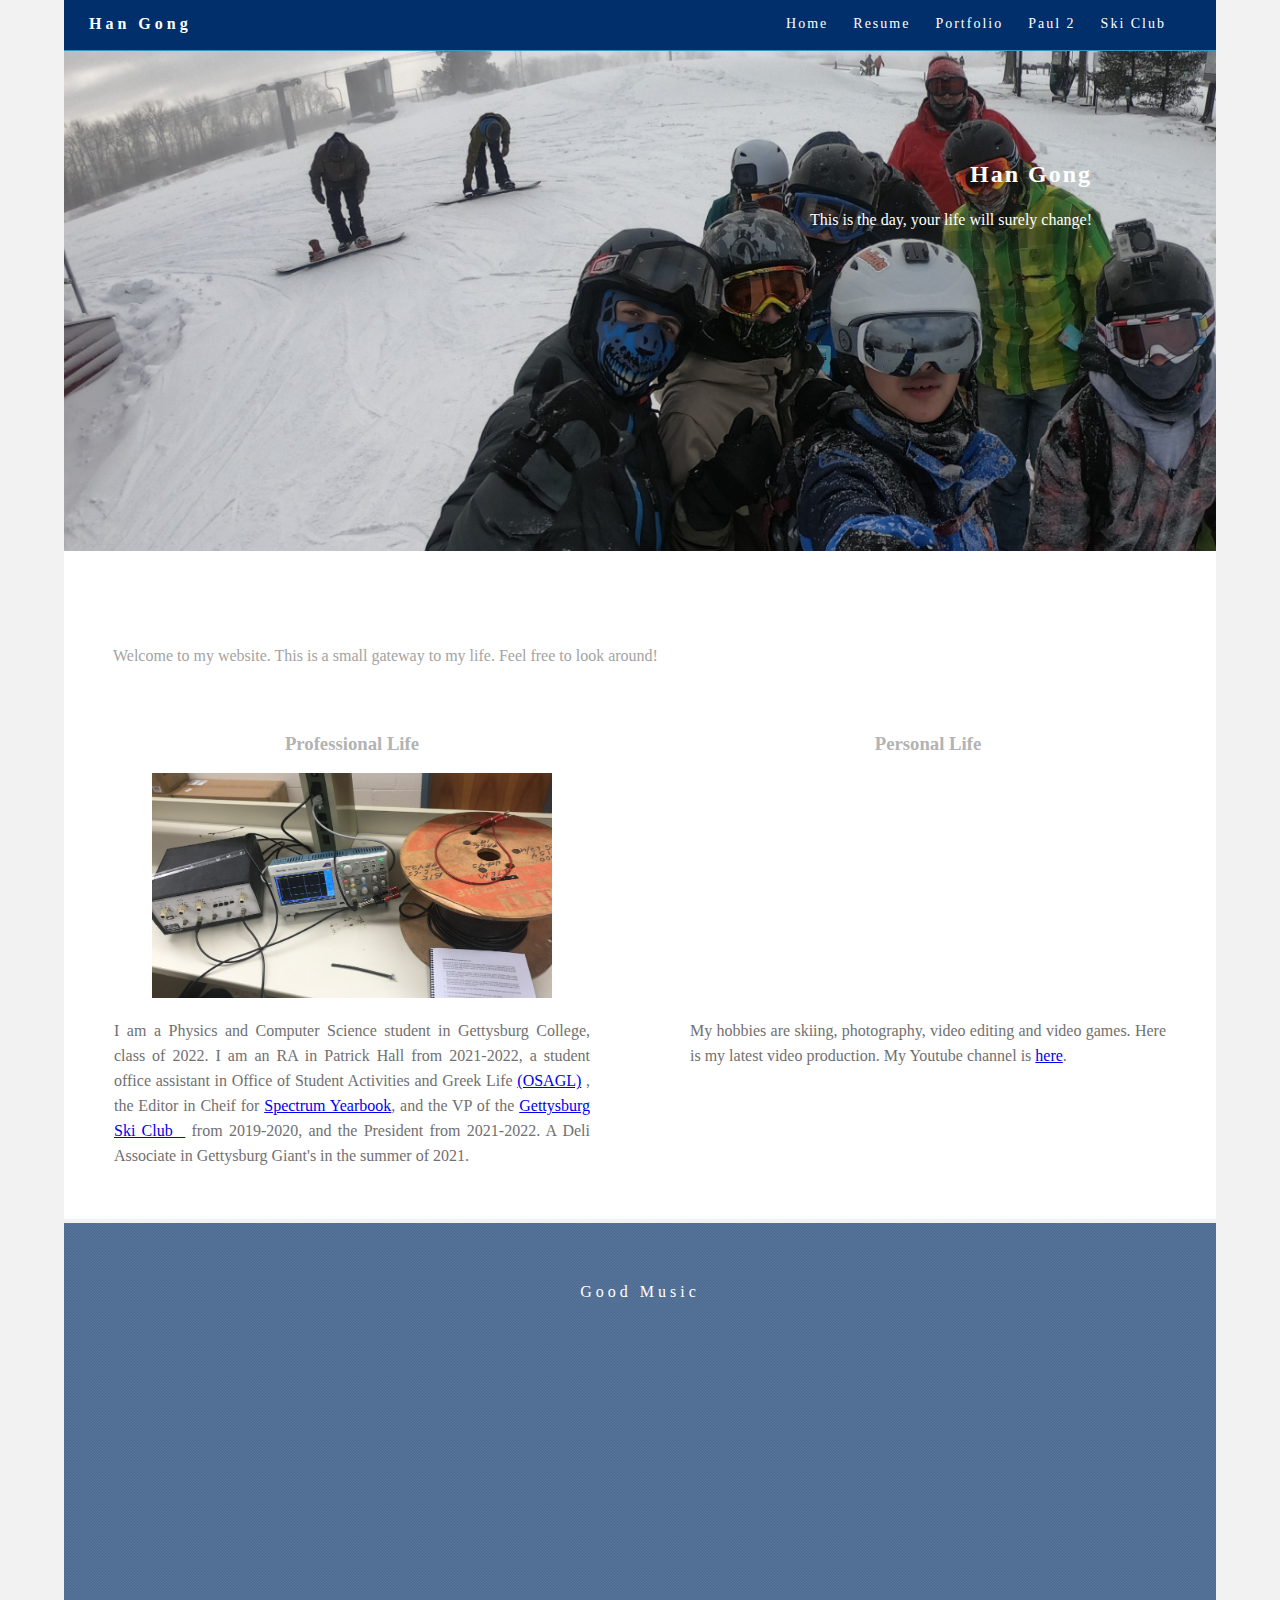
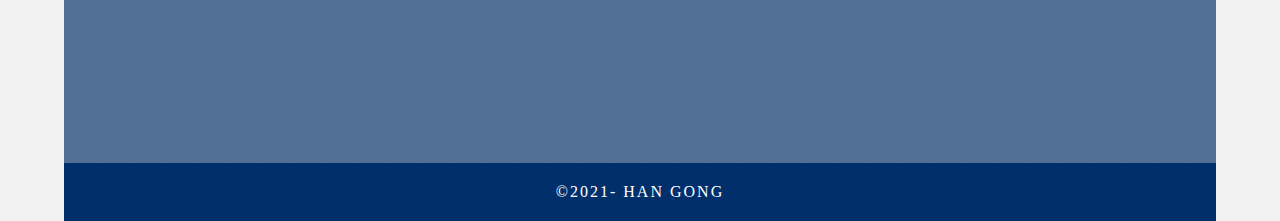
<file: index.html>
<!doctype html>
<html lang="en-US">
<head>
<meta charset="utf-8">
<meta http-equiv="X-UA-Compatible" content="IE=edge">
<meta name="viewport" content="width=device-width, initial-scale=1">
<title>Home of Han Gong</title>
<link href="css/singlePageTemplate.css" rel="stylesheet" type="text/css">
<!--The following script tag downloads a font from the Adobe Edge Web Fonts server for use within the web page. We recommend that you do not modify it.-->
<script>var __adobewebfontsappname__="dreamweaver"</script>
<script src="http://use.edgefonts.net/source-sans-pro:n2:default.js" type="text/javascript"></script>
<!-- HTML5 shim and Respond.js for IE8 support of HTML5 elements and media queries -->
<!-- WARNING: Respond.js doesn't work if you view the page via file:// -->
<!--[if lt IE 9]>
      <script src="https://oss.maxcdn.com/html5shiv/3.7.2/html5shiv.min.js"></script>
      <script src="https://oss.maxcdn.com/respond/1.4.2/respond.min.js"></script>
    <![endif]-->
</head>
<body>
<!-- Main Container -->
<div class="container"> 
  <!-- Navigation -->
  <header> <a href="">
    <h4 class="logo">Han Gong</h4>
    </a>
    <nav>
      <ul>
        <li><a href="#banner">Home</a></li>
        <li><a href="./About/About.html" target="_blank" rel="noopener noreferrer">Resume</a></li>
        <li> <a href="./Portfolio/Portfolio.html" target="_blank" rel="noopener noreferrer">Portfolio</a></li>
		<li> <a href="./Paul/Paul.html" target="_blank" rel="noopener noreferrer">Paul 2</a></li>
	    <li> <a href="https://engage.gettysburg.edu/ski" target="_blank" rel="noopener noreferrer">Ski Club</a></li>
      </ul>
    </nav>
  </header>
  
 
  <!-- Parallax Section -->
  <section class="banner">
    <h2 class="parallax">Han Gong&nbsp; &nbsp;</h2>
    <p class="parallax_description">This is the day, your life will surely change!&nbsp; &nbsp; &nbsp;&nbsp;<br>
    </p>
	    
  </section>

  <!-- About Section -->
  <section class="about" id="about">
    <h2 class="hidden">About</h2>
    <p class="text_column">&nbsp; </p>
  
    <p class="text_column">&nbsp;Welcome to my website. This is a small gateway to my life. Feel free to look around! </p>
  </section>
  <!-- More Info Section -->
  <footer>
    <article class="footer_column">
      <h3>Professional Life</h3>
      <img src="images/IMG_2585.jpg" width="600" height="225" class="cards"/> 
	
      <p>I am a Physics and Computer Science student in Gettysburg College, class of 2022. I am an RA in Patrick Hall from 2021-2022, a student office assistant in Office of Student Activities and Greek Life <a href="https://www.gettysburg.edu/offices/student-activities-greek-life/" target="_blank" rel="noopener noreferrer">(OSAGL)</a>&nbsp;, the Editor in Cheif for <a href="https://www.gettysburg.edu/offices/student-activities-greek-life/student-activities/spectrum-yearbook/" target="_blank" rel="noopener noreferrer">Spectrum Yearbook</a>, and the VP of the <a href="https://engage.gettysburg.edu/ski/home/" target="_blank" rel="noopener noreferrer">Gettysburg Ski Club&nbsp;&nbsp;</a> from 2019-2020, and the President from 2021-2022. A Deli Associate in Gettysburg Giant's in the summer of 2021. </p>
    </article>
    <article class="footer_column">
      <h3>Personal Life</h3>
		<iframe width="400" height="225" src="https://www.youtube.com/embed/0pd2QxFd4Ow?autoplay=1&mute=1" title="YouTube video player" frameborder="0" allow="accelerometer; autoplay; clipboard-write; encrypted-media; gyroscope; picture-in-picture" allowfullscreen></iframe>
      <p>My hobbies are skiing,  photography, video editing and video games. Here is my latest video production. My Youtube channel is <a href="https://www.youtube.com/channel/UCtXwLp4fytHSiwIno2hx8Ww">here</a>.  &nbsp; &nbsp; &nbsp; &nbsp; &nbsp; &nbsp; &nbsp; &nbsp;&nbsp; </p>
    </article>  
	  
  </footer>
  
  <!-- Footer Section -->
  <section class="footer_banner" id="contact">
    <h2 class="hidden">Footer Banner Section </h2>
    <p class="hero_header">Good Music<br><br>

		 <iframe src="https://open.spotify.com/embed/playlist/2z0mCZOEfOOdkX1gEsz1KM" width="300" height="380" frameborder="0" allowtransparency="true" allow="encrypted-media"></iframe>
</p>
   
  </section>
  <!-- Copyrights Section -->
  <div class="copyright">&copy;2021- <a>Han Gong</a></div>
</div>
<!-- Main Container Ends -->
</body>
</html>
</file>
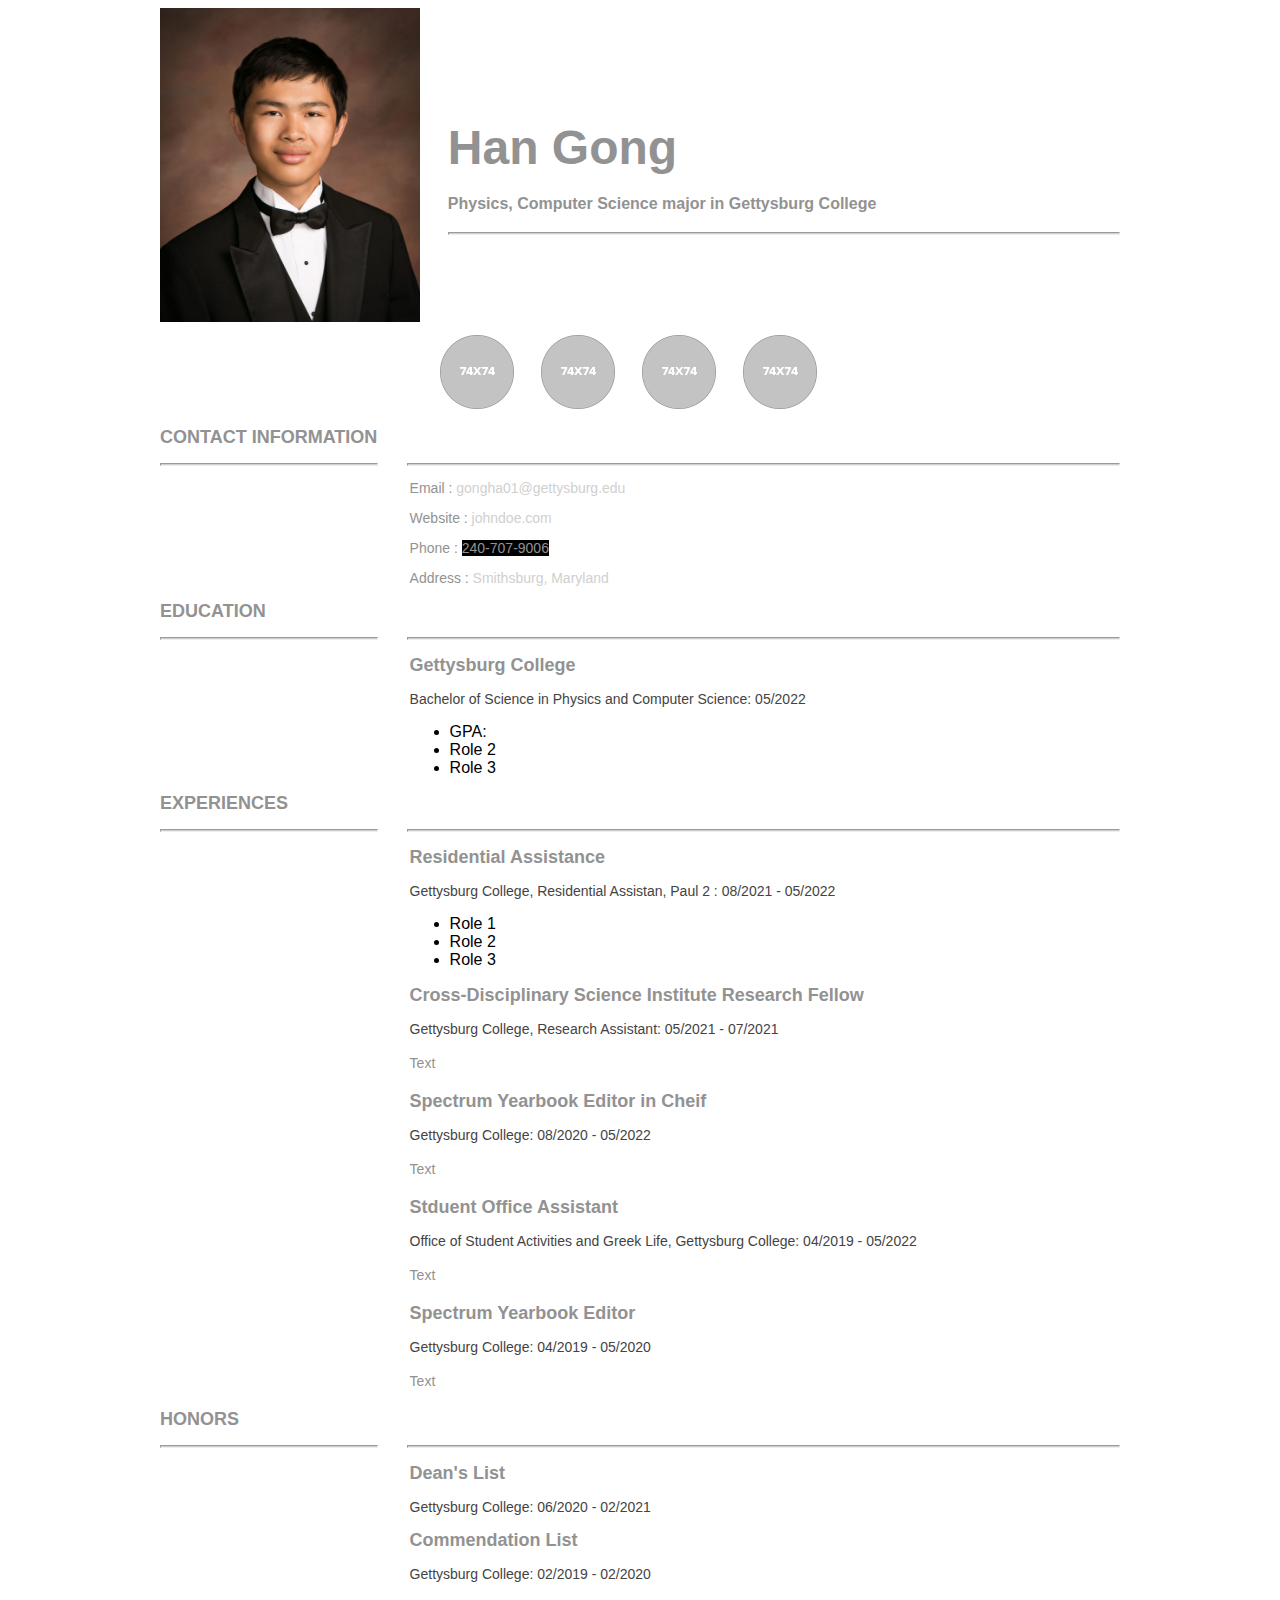
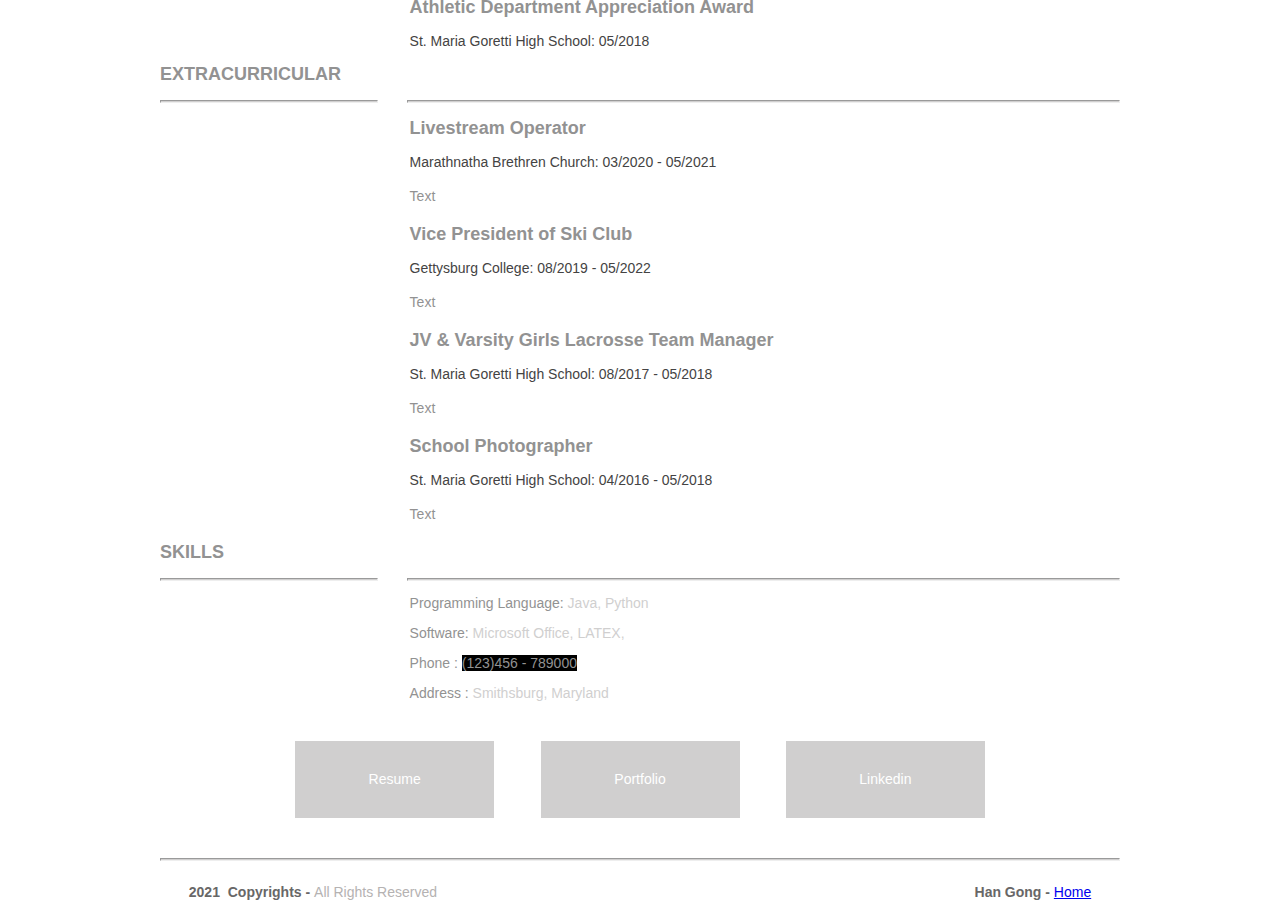
<file: About/About.html>
<!doctype html>
<html>
<head>
<meta charset="utf-8">
<meta name="viewport" content="width=device-width, initial-scale=1">
<title>Han Gong's Resume</title>
<link href="AboutPageAssets/styles/aboutPageStyle.css" rel="stylesheet" type="text/css">

<!--The following script tag downloads a font from the Adobe Edge Web Fonts server for use within the web page. We recommend that you do not modify it.-->
<script>var __adobewebfontsappname__="dreamweaver"</script><script src="http://use.edgefonts.net/montserrat:n4:default;source-sans-pro:n2:default.js" type="text/javascript"></script>
</head>

<body>
<!-- Header content -->
<header>
  <div class="profileLogo"> 
    <!-- Profile logo. Add a img tag in place of <span>. -->
   
  </div>
  <div class="profilePhoto"> 
    <!-- Profile photo --> 
    <img src="AboutPageAssets/images/profilephoto.jpg" width="260" height="314" alt="Profile"> </div>
  <!-- Identity details -->
  <section class="profileHeader">
    <h1 style="font-size:300%;">Han Gong</h1>
    <h3>Physics, Computer Science major in Gettysburg College&nbsp;&nbsp;</h3>
    <hr>
    <p>&nbsp;</p>
  </section>
  <!-- Links to Social network accounts -->
  <aside class="socialNetworkNavBar">
    <div class="socialNetworkNav"> 
      <!-- Add a Anchor tag with nested img tag here --> 
      <img src="AboutPageAssets/images/social.png" alt="sample"> </div>
    <div class="socialNetworkNav"> 
      <!-- Add a Anchor tag with nested img tag here --> 
      <img src="AboutPageAssets/images/social.png"  alt="sample"> </div>
    <div class="socialNetworkNav"> 
      <!-- Add a Anchor tag with nested img tag here --> 
      <img src="AboutPageAssets/images/social.png"  alt="sample"> </div>
    <div class="socialNetworkNav"> 
      <!-- Add a Anchor tag with nested img tag here --> 
      <img src="AboutPageAssets/images/social.png"  alt="sample"> </div>
  </aside>
</header>
<!-- content -->
<section class="mainContent"> 
  <!-- Contact details -->
  <section class="section1">
    <h2 class="sectionTitle">Contact Information</h2>
    <hr class="sectionTitleRule">
    <hr class="sectionTitleRule2">
    <div class="section1Content">
      <p><span>Email :</span> gongha01@gettysburg.edu</p>
      <p><span>Website :</span> johndoe.com</p>
      <p><span >Phone :</span> 
		  <span class="spoiler">240-707-9006 </span></p>
      <p><span>Address :</span> Smithsburg, Maryland</p>
    </div>
  </section>
  <!-- Previous experience details -->
	<section class="section2">
    <h2 class="sectionTitle">Education</h2>
    <hr class="sectionTitleRule">
    <hr class="sectionTitleRule2">
    <!-- First Title & company details  -->
    <article class="section2Content">
      <h2 class="sectionContentTitle">Gettysburg College </h2>
      <h3 class="sectionContentSubTitle">Bachelor of Science in Physics and Computer Science: 05/2022</h3>
      <p class="sectionContent"> 
		<ul>
  			<li>GPA: </li>
  			<li>Role 2</li>
  			<li>Role 3</li>
		</ul>
	</p>
    </article>

  <section class="section2">
    <h2 class="sectionTitle">Experiences</h2>
    <hr class="sectionTitleRule">
    <hr class="sectionTitleRule2">
    <!-- First Title & company details  -->
    <article class="section2Content">
      <h2 class="sectionContentTitle">Residential Assistance </h2>
      <h3 class="sectionContentSubTitle">Gettysburg College, Residential Assistan, Paul 2 : 08/2021 - 05/2022</h3>
      <p class="sectionContent"> 
		<ul>
  			<li>Role 1</li>
  			<li>Role 2</li>
  			<li>Role 3</li>
		</ul>
	</p>
    </article>
    <!-- Second Title & company details  -->
    <article class="section2Content">
      <h2 class="sectionContentTitle"> Cross-Disciplinary Science Institute Research Fellow</h2>
      <h3 class="sectionContentSubTitle">Gettysburg College, Research Assistant: 05/2021 - 07/2021</h3>
      <p class="sectionContent"> Text </p>
    </article>
	<!-- Third Title & company details  -->
    <article class="section2Content">
      <h2 class="sectionContentTitle"> Spectrum Yearbook Editor in Cheif</h2>
      <h3 class="sectionContentSubTitle">Gettysburg College: 08/2020 - 05/2022</h3>
      <p class="sectionContent"> Text </p>
    </article>
	
	<!-- Fifth Title & company details  -->
    <article class="section2Content">
      <h2 class="sectionContentTitle"> Stduent Office Assistant</h2>
      <h3 class="sectionContentSubTitle">Office of Student Activities and Greek Life, Gettysburg College: 04/2019 - 05/2022</h3>
      <p class="sectionContent"> Text </p>
    </article>
	<!-- Sixth Title & company details  -->
    <article class="section2Content">
      <h2 class="sectionContentTitle"> Spectrum Yearbook Editor</h2>
      <h3 class="sectionContentSubTitle">Gettysburg College: 04/2019 - 05/2020</h3>
      <p class="sectionContent"> Text </p>
    </article>
	
	
    <!-- Replicate the above Div block to add more title and company details --> 
  </section>
	<section class="section2">
    <h2 class="sectionTitle">Honors</h2>
    <hr class="sectionTitleRule">
    <hr class="sectionTitleRule2">
    <!-- First Title & company details  -->
    <article class="section2Content">
      <h2 class="sectionContentTitle">Dean's List </h2>
      <h3 class="sectionContentSubTitle">Gettysburg College: 06/2020 - 02/2021</h3>
    </article>
		</section>
    <!-- Second Title & company details  -->
    <article class="section2Content">
      <h2 class="sectionContentTitle"> Commendation List</h2>
      <h3 class="sectionContentSubTitle">Gettysburg College: 02/2019 - 02/2020</h3>
    </article>
	 <article class="section2Content">
      <h2 class="sectionContentTitle"> Athletic Department Appreciation Award</h2>
      <h3 class="sectionContentSubTitle">St. Maria Goretti High School: 05/2018</h3>
    </article>
	
    <!-- Replicate the above Div block to add more title and company details --> 
  </section>
 <section class="section2">
    <h2 class="sectionTitle">Extracurricular</h2>
    <hr class="sectionTitleRule">
    <hr class="sectionTitleRule2">
    <!-- First Title & company details  -->
	 <article class="section2Content">
      <h2 class="sectionContentTitle"> Livestream Operator</h2>
      <h3 class="sectionContentSubTitle">Marathnatha Brethren Church: 03/2020 - 05/2021</h3>
      <p class="sectionContent"> Text
      </p>
    </article>
    <article class="section2Content">
      <h2 class="sectionContentTitle">Vice President of Ski Club </h2>
      <h3 class="sectionContentSubTitle">Gettysburg College: 08/2019 - 05/2022</h3>
      <p class="sectionContent"> Text </p>
    </article>
    <!-- Second Title & company details  -->
  <!-- Fourth Title & company details  -->
    
	  <article class="section2Content">
      <h2 class="sectionContentTitle"> JV & Varsity Girls Lacrosse Team Manager</h2>
      <h3 class="sectionContentSubTitle">St. Maria Goretti High School: 08/2017 - 05/2018</h3>
      <p class="sectionContent"> Text </p>
    </article>
	
	<article class="section2Content">
      <h2 class="sectionContentTitle"> School Photographer</h2>
      <h3 class="sectionContentSubTitle">St. Maria Goretti High School: 04/2016 - 05/2018</h3>
      <p class="sectionContent"> Text </p>
    </article>
	
    <!-- Replicate the above Div block to add more title and company details --> 
  </section>
	 <!-- Skills -->	
  <section class="section1">
    <h2 class="sectionTitle">Skills</h2>
    <hr class="sectionTitleRule">
    <hr class="sectionTitleRule2">
    <div class="section1Content">
      <p><span>Programming Language:&nbsp;</span>Java, Python</p>
      <p><span>Software:</span> Microsoft Office, LATEX,&nbsp;&nbsp;</p>
      <p><span >Phone :</span> 
		  <span class="spoiler">(123)456 - 789000 </span></p>
      <p><span>Address :</span> Smithsburg, Maryland</p>
    </div>
  </section>
	
  <!-- Links to expore your past projects and download your CV -->
  <aside class="externalResourcesNav">
    <div class="externalResources"> <a href="www.google.com" title="Download CV Link">Resume</a> </div>
    <span class="stretch"></span>
    <div class="externalResources"><a href="www.google.com" title="Behance Link">Portfolio</a> </div>
    <span class="stretch"></span>
    <div class="externalResources"><a href="www.google.com" title="Github Link">Linkedin</a> </div>
  </aside>
</section>

<footer>
  <hr>
  <p class="footerDisclaimer">2021&nbsp; Copyrights - <span>All Rights Reserved</span></p>
  <p class="footerNote">Han Gong - <span><a href="www.google.com">Home</a></span></p>
</footer>
</body>
</html>
</file>
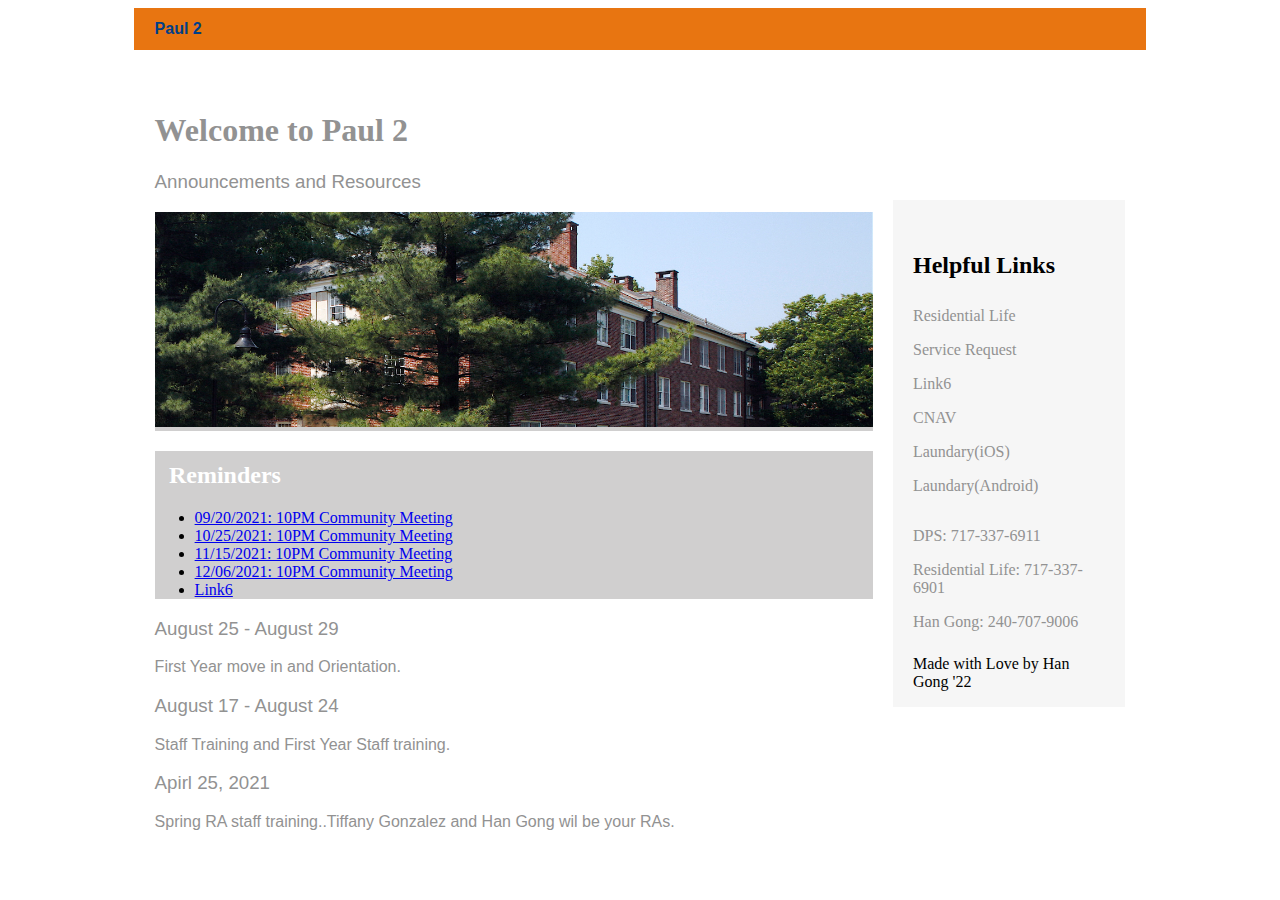
<file: Paul/Paul.html>
<!doctype html>
<html>
<head>
<meta charset="utf-8">
<meta name="viewport" content="width=device-width, initial-scale=1">
<title>Paul 2</title>
<link href="BlogPostAssets/styles/blogPostStyle.css" rel="stylesheet" type="text/css">
<!--The following script tag downloads a font from the Adobe Edge Web Fonts server for use within the web page. We recommend that you do not modify it.--><script>var __adobewebfontsappname__="dreamweaver"</script><script src="http://use.edgefonts.net/montserrat:n4:default;source-sans-pro:n2:default.js" type="text/javascript"></script>
</head>

<body>
<div id="mainwrapper">
<header> 
    <!--**************************************************************************
    Header starts here. It contains Logo and 3 navigation links. 
    ****************************************************************************-->
  <div id="logo"><!-- <img src="logoImage.png" alt="sample logo"> --><!-- Company Logo text --><b>Paul 2&nbsp;</b></div>
   
  </header>
  <div id="content">
    <div class="notOnDesktop"> 
      <!-- This search box is displayed only in mobile and tablet laouts and not in desktop layouts -->
      
    </div>
    <section id="mainContent"> 
      <!--************************************************************************
    Main Blog content starts here
    ****************************************************************************-->
      <h1>
        <!-- Blog title -->
Welcome to Paul 2&nbsp;</h1>
      <h3><!-- Tagline -->Announcements and Resources</h3>
      <div id="bannerImage"><img src="BlogPostAssets/images/PaulHall.jpg" alt="" style="max-width:100%;height:auto;"/></div>
		
      <aside id="authorInfo"> 
        <!-- The author information is contained here -->
        <h2>Reminders&nbsp;&nbsp;</h2>
        
		    <ul>
          <li><a href="#" target="_blank" rel="noopener noreferrer" title="Link">09/20/2021: 10PM Community Meeting </a></li>
		  <li><a href="#" target="_blank" rel="noopener noreferrer" title="Link">10/25/2021: 10PM Community Meeting </a></li>
          <li><a href="#" target="_blank" rel="noopener noreferrer" title="Link">11/15/2021: 10PM Community Meeting </a></li>
          <li><a href="#" target="_blank" rel="noopener noreferrer" title="Link">12/06/2021: 10PM Community Meeting </a></li>
          <li><a href="#" title="Link">Link6</a></li>
        </ul>
      </aside>
		<h3> August 25 - August 29</h3>
      <p>First Year move in and Orientation.</p>
		<h3> August 17 - August 24</h3>
      <p>Staff Training and First Year Staff training.</p>
		<h3> Apirl 25, 2021 </h3>
      <p>Spring RA staff training..Tiffany Gonzalez   and Han Gong wil be your RAs.&nbsp;&nbsp; </p>
    </section>
    <section id="sidebar"> 
      <!--************************************************************************
    Sidebar starts here. It contains a searchbox, sample ad image and 6 links
    ****************************************************************************-->
	<h2>Helpful Links</h2>
      
      <nav>
        <ul>
          <li><a href="https://www.gettysburg.edu/offices/residential-first-year-programs/" target="_blank" rel="noopener noreferrer" title="Res_Life">Residential Life</a></li>
		  <li><a href="https://gettysburg-isd.webtma.net/" target="_blank" rel="noopener noreferrer" title="Facility">Service Request</a></li>
          <li><a href="#" target="_blank" rel="noopener noreferrer" title="Link">Link6</a></li>
          <li><a href="https://cnav.gettysburg.edu/" title="CNAV" target="_blank" rel="noopener noreferrer">CNAV</a></li>
          <li><a href="https://apps.apple.com/us/app/speed-queen/id1235121730" title="Laundary_IOS" target="_blank" rel="noopener noreferrer">Laundary(iOS)</a></li>
          <li><a href="https://play.google.com/store/apps/details?id=com.alliancelaundry.app.speedqueen&hl=en_US&gl=US" target="_blank" rel="noopener noreferrer" title="Laundary_APK">Laundary(Android)</a></li>
        </ul>
		<ul>
			<li><a href="tel:717-337-6911" title="DPS">DPS: 717-337-6911</a></li>
			<li><a href="tel:717-337-6901" title="Res_Life">Residential Life: 717-337-6901</a></li>
			<li><a href="tel:240-707-9006" title="Res_Life">Han Gong: 240-707-9006</a></li>
		</ul>
		  <p> Made with Love by Han Gong '22 </p>
      </nav>
</section>
    <footer> 
      <!--************************************************************************
    Footer starts here
    ****************************************************************************-->
      <!--article>
        <h3>Han Gong</h3>
        <p>Paul 222.</p>
      </article>
      <article>
        <h3>Footer2</h3>
        <p>Lorem ipsum dolor sit amet, consectetur adipiscing elit, sed do eiusmod tempor incididunt ut labore et dolore magna aliqua.</p>
      </article>
		
    </footer>
  </div>
  <div id="footerbar"><!-- Small footerbar at the bottom --></div>
</div>
</body>
</html>
</file>
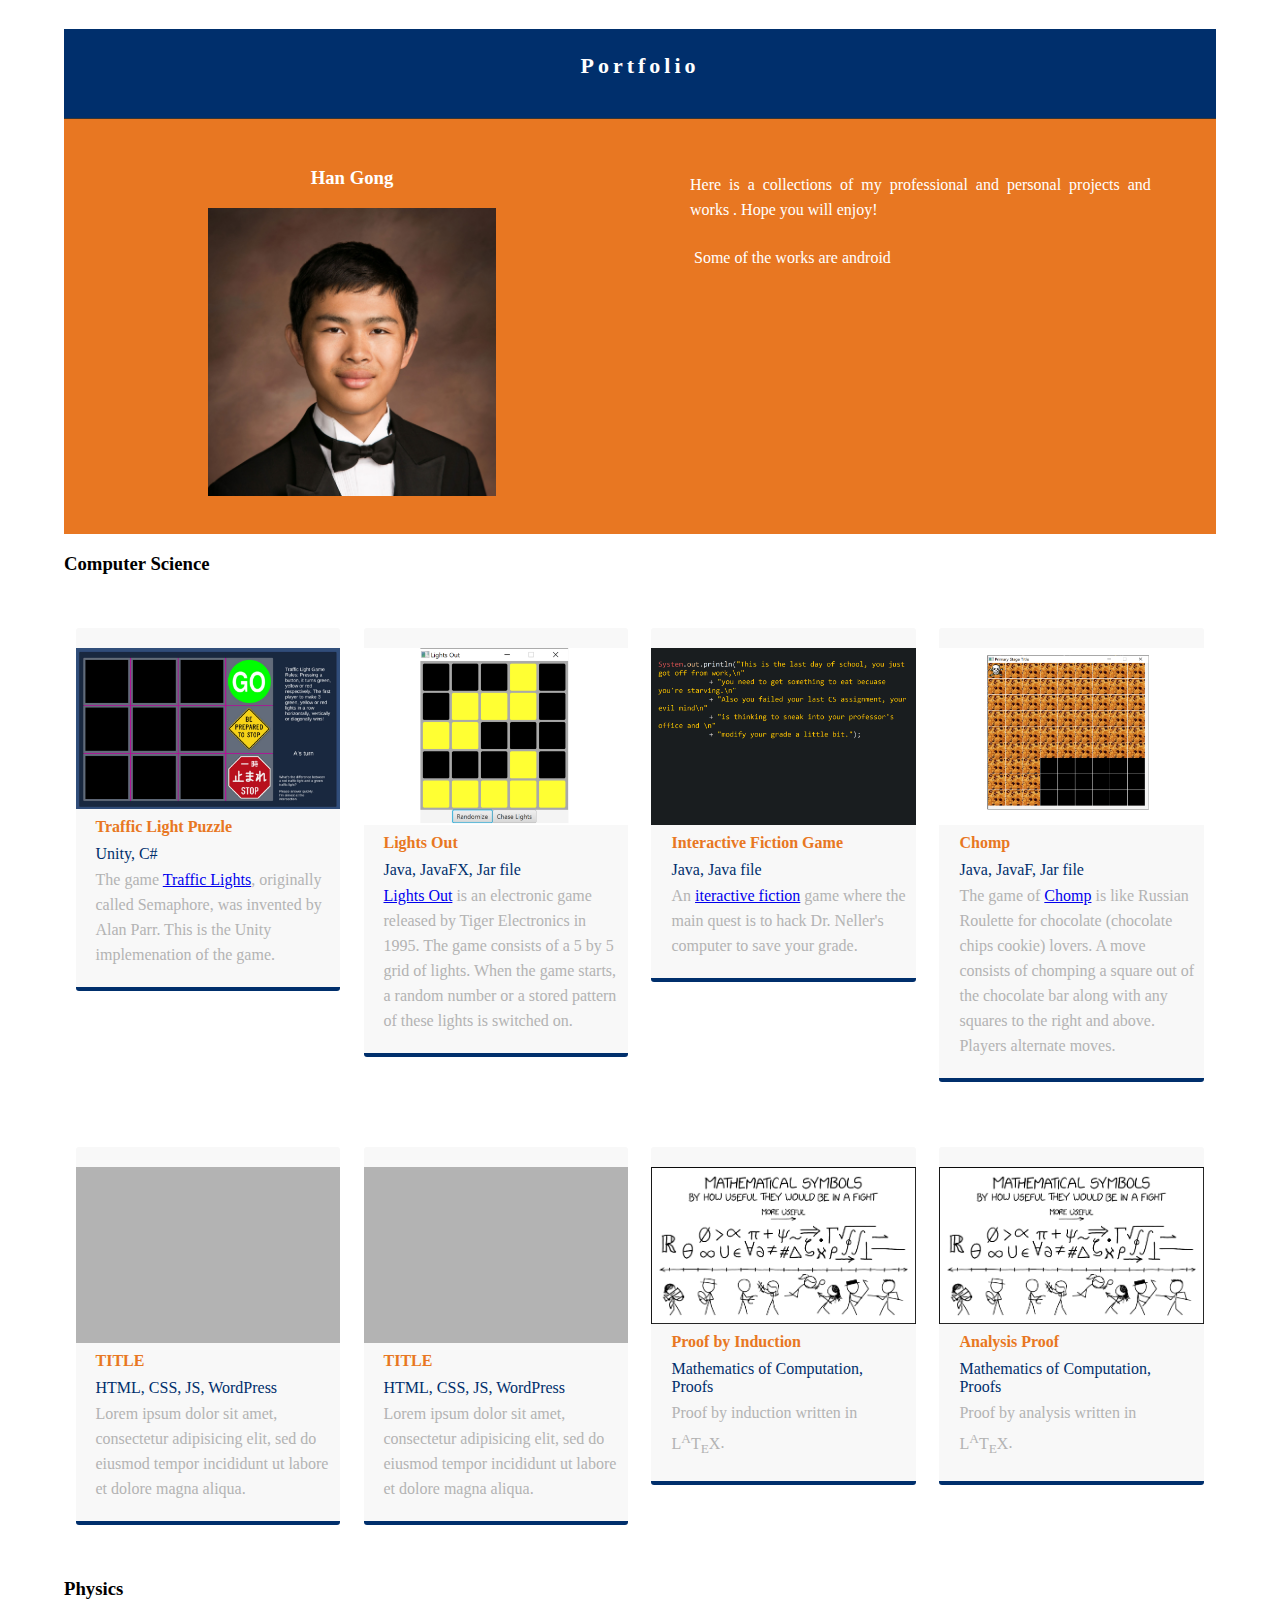
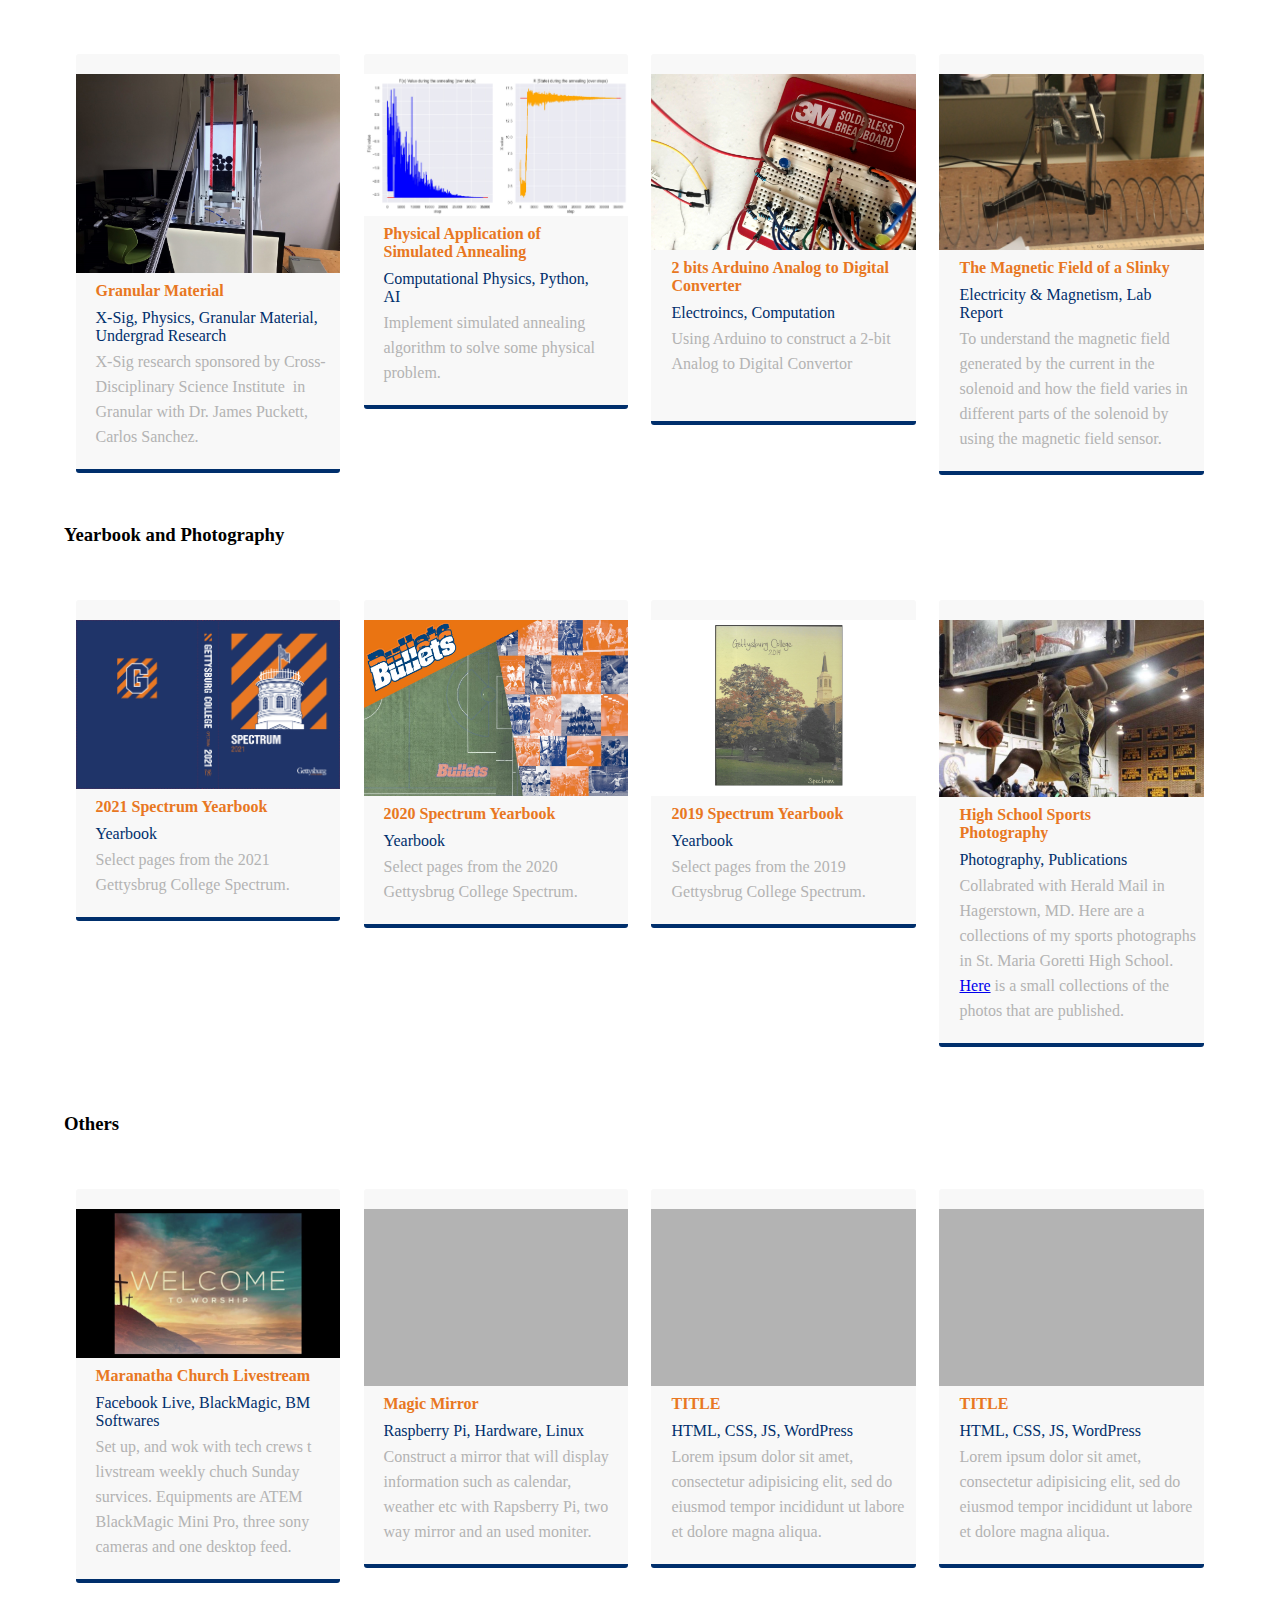
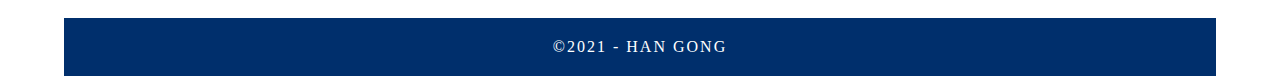
<file: Portfolio/Portfolio.html>
<!doctype html>
<html>
<head>
<meta charset="utf-8">
<meta http-equiv="X-UA-Compatible" content="IE=edge">
<meta name="viewport" content="width=device-width, initial-scale=1">
<title>Portfolio </title>
<link href="css/simpleGridTemplate.css" rel="stylesheet" type="text/css">
</head>
<body>
<!-- Main Container -->
<div class="container"> 
  <!-- Header -->
  <header class="header">
    <h4 class="logo">Portfolio</h4>
  </header>
  <!-- Hero Section -->
  <section class="intro">
    <div class="column">
      <h3>Han Gong</h3>
      <img src="images/profilephoto.jpg" alt=""  class="profile"> </div>
    <div class="column">
      <p>Here is a collections of my professional and personal projects and works . Hope you will enjoy!&nbsp; &nbsp;&nbsp; </p>
      <p>&nbsp;Some of the works are android&nbsp;</p>
    </div>
  </section>
  <!-- Stats Gallery Section -->
  <div class="gallery">
    <h3>Computer Science</h3>
    <div class="thumbnail"> <a href="http://cs.gettysburg.edu/~gongha01/trafficLightHTML/" target="_blank" rel="noopener noreferrer"><img src="images/traffic_light.jpg" alt="" width="2000" class="cards"/></a>
      <h4>Traffic Light Puzzle&nbsp;</h4>
      <p class="tag">Unity, C#</p>
      <p class="text_column">The game  <a href="http://www.di.fc.ul.pt/~jpn/gv/semaphor.htm" target="_blank" rel="noopener noreferrer">Traffic Lights</a>, originally called Semaphore, was invented by Alan Parr. This is the Unity implemenation of the game.&nbsp;&nbsp;</p>
    </div>
    <div class="thumbnail"> <a href="./Sources/LightsOut.jar" target="_blank" rel="noopener noreferrer"><img src="images/LightsOut.png" alt="" width="2000" class="cards"/></a>
      <h4>Lights Out</h4>
      <p class="tag">Java, JavaFX, Jar file</p>
      <p class="text_column"> <a href="https://en.wikipedia.org/wiki/Lights_Out_(game)" target="_blank" rel="noopener noreferrer">Lights Out</a> is an electronic game released by Tiger Electronics in 1995. The game consists of a 5 by 5 grid of lights. When the game starts, a random number or a stored pattern of these lights is switched on. </p>
    </div>
    <div class="thumbnail"> <a href="./Sources/IFGame.java"><img src="images/IF_Game.png" alt="" width="2000" class="cards"/></a>
      <h4>Interactive Fiction Game</h4>
      <p class="tag">Java, Java file</p>
      <p class="text_column">An <a href="https://en.wikipedia.org/wiki/Interactive_fiction" target="_blank" rel="noopener noreferrer">iteractive fiction</a> game where the main quest is to hack Dr. Neller's computer to save your grade.&nbsp;&nbsp;</p>
    </div>
    <div class="thumbnail"> <a href="./Sources/Chomp.jar" target="_blank" rel="noopener noreferrer"><img src="images/chomp.png" alt="" width="2000" class="cards"/></a>
      <h4>Chomp</h4>
      <p class="tag">Java, JavaF, Jar file&nbsp; &nbsp;</p>
      <p class="text_column">The game of <a href="https://www.math.ucla.edu/~tom/Games/chomp.html#:~:text=The%20game%20of%20Chomp%20is%20like%20Russian%20Roulette%20for%20chocolate%20lovers.&text=along%20with%20any%20squares%20to,forced%20to%20chomp%20it%20loses." target="_blank" rel="noopener noreferrer">Chomp</a> is like Russian Roulette for chocolate (chocolate chips cookie) lovers. A move consists of chomping a square out of the chocolate bar along with any squares to the right and above. Players alternate moves.</p>
    </div>
  </div>
	<div class="gallery">
   
    <div class="thumbnail"> <a href="#"><img src="images/bkg_06.jpg" alt="" width="2000" class="cards"/></a>
      <h4>TITLE</h4>
      <p class="tag">HTML, CSS, JS, WordPress</p>
      <p class="text_column">Lorem ipsum dolor sit amet, consectetur adipisicing elit, sed do eiusmod tempor incididunt ut labore et dolore magna aliqua.</p>
    </div>
    <div class="thumbnail"> <a href="#"><img src="images/bkg_06.jpg" alt="" width="2000" class="cards"/></a>
      <h4>TITLE</h4>
      <p class="tag">HTML, CSS, JS, WordPress</p>
      <p class="text_column">Lorem ipsum dolor sit amet, consectetur adipisicing elit, sed do eiusmod tempor incididunt ut labore et dolore magna aliqua.</p>
    </div>
		 <div class="thumbnail"> <a href="./Sources/Induction_Gong.pdf" target="_blank" rel="noopener noreferrer"><img src="images/proofs.png" alt="" width="2000" class="cards"/></a>
      <h4>Proof by Induction&nbsp; &nbsp; &nbsp;</h4>
      <p class="tag">Mathematics of Computation, Proofs&nbsp;</p>
      <p class="text_column">Proof by induction written in <span class="latex">L<sup>A</sup>T<sub>E</sub>X</span>.&nbsp;&nbsp;</p>
    </div>
    <div class="thumbnail"> <a href="./Sources/Analysis_Gong.pdf" target="_blank" rel="noopener noreferrer"><img src="images/proofs.png" alt="" width="2000" class="cards"/></a>
      <h4>Analysis Proof</h4>
      <p class="tag">Mathematics of Computation, Proofs</p>
		<p class="text_column">Proof by analysis written in <span class="latex">L<sup>A</sup>T<sub>E</sub>X</span>.&nbsp;&nbsp;</p>
</div>
  </div>
  <div class="gallery">
	  <h3>Physics</h3>
	   <div class="thumbnail"> <a href="https://gonghanvip.github.io/X-Sig/X_Sig.html"><img src="images/appratus.jpeg" alt="" width="2000" class="cards"/></a>
      <h4>Granular Material</h4>
      <p class="tag">X-Sig, Physics, Granular Material, Undergrad Research&nbsp;</p>
      <p class="text_column">X-Sig research sponsored by&nbsp;Cross-Disciplinary Science Institute&nbsp; in Granular with Dr. James Puckett, Carlos Sanchez.&nbsp;&nbsp;</p>
    </div>
	  <div class="thumbnail"> <a href="./Sources/Simulated_Annealing.pdf"><img src="images/simulated_annealing.jpg" alt="" width="2000" class="cards"/></a>
      <h4>Physical Application of Simulated Annealing&nbsp; &nbsp; &nbsp;</h4>
      <p class="tag">Computational Physics, Python, AI&nbsp;</p>
      <p class="text_column">Implement  simulated annealing&nbsp; algorithm to solve some physical problem.</p>
    </div>
    <div class="thumbnail"> <a href="./Sources/ADC_Gong.pdf" target="_blank" rel="noopener noreferrer" ><img src="images/ADC.jpg" alt="" width="2000" class="cards"/></a>
      <h4>2 bits Arduino Analog to Digital Converter</h4>
      <p class="tag">Electroincs, Computation</p>
      <p class="text_column">Using Arduino to construct a 2-bit Analog to Digital Convertor<br>
      &nbsp; &nbsp;</p>
    </div>
    
   
    <div class="thumbnail"> <a href="./Sources/Slinky.pdf" target="_blank" rel="noopener noreferrer"><img src="./images/Slinky.PNG" alt="" width="2000" class="cards"/></a>
      <h4>The Magnetic Field of a Slinky</h4>
      <p class="tag">Electricity & Magnetism, Lab Report</p>
      <p class="text_column">To understand the magnetic field generated by the current in the solenoid and how the field varies in different parts of the solenoid by using the magnetic field sensor.</p>
    </div>
   
  </div>
	
	 <div class="gallery">
    <h3>Yearbook and Photography</h3>
    <div class="thumbnail"> <a href="#"><img src="images/2021_Spectrum.jpg" alt="" width="2000" class="cards"/></a>
      <h4>2021 Spectrum Yearbook</h4>
      <p class="tag">Yearbook&nbsp;</p>
      <p class="text_column">Select pages from the 2021 Gettysbrug College Spectrum.</p>
    </div>
    <div class="thumbnail"> <a href="./Sources/2020_Spectrum_Select_Pages.pdf" target="_blank" rel="noopener noreferrer"><img src="images/2020_Spectrum.jpg" alt="" width="2000" class="cards"/></a>
      <h4>2020 Spectrum Yearbook</h4>
      <p class="tag">Yearbook</p>
      <p class="text_column">Select pages from the 2020 Gettysbrug College Spectrum.</p>
    </div>
    <div class="thumbnail"> <a href="./Sources/2019_Spectrum_Selected_Pages.pdf" target="_blank" rel="noopener noreferrer"><img src="images/2019_Spectrum.jpg" alt="" width="2000" class="cards"/></a>
      <h4>2019 Spectrum Yearbook</h4>
      <p class="tag">Yearbook</p>
      <p class="text_column">Select pages from the 2019 Gettysbrug College Spectrum.</p>
    </div>
    <div class="thumbnail"> <a href="https://www.heraldmailmedia.com/sports/goretti-tunes-in-for-second-half-to-channel-win-over-john-carroll/article_914d8a1e-11ff-11e8-9b9c-c7896564a0ad.html" target="_blank" rel="noopener noreferrer"><img src="images/Herald_Mail.jpg" alt="" width="2000" class="cards"/></a>
      <h4>High School Sports Photography&nbsp;</h4>
      <p class="tag">Photography, Publications&nbsp;</p>
      <p class="text_column">Collabrated with Herald Mail in Hagerstown, MD. Here are a collections of my sports photographs in St. Maria Goretti High School. <a href="./Sources/Herald_Mail.txt" target="_blank" rel="noopener noreferrer">Here</a> is a small collections of the photos that are published.&nbsp; &nbsp;&nbsp;</p>
    </div>
  </div>
  <div class="gallery"><br>
<h3>Others</h3>
   <div class="thumbnail"> <a href="https://youtu.be/alk0gEMsJKc"><img src="images/Livestream.jpg" alt="" width="2000" class="cards"/></a>
      <h4>Maranatha Church Livestream&nbsp;</h4>
      <p class="tag">Facebook Live, BlackMagic, BM Softwares</p>
      <p class="text_column">Set up, and wok with tech crews t&nbsp; livstream weekly chuch Sunday survices. Equipments are ATEM BlackMagic Mini Pro, three sony cameras and one desktop feed.&nbsp; &nbsp; &nbsp; &nbsp; &nbsp;&nbsp;</p>
    </div>
    <div class="thumbnail"> <a href="https://gonghanvip.github.io/MagicMirror/Magic_Mirror.html"><img src="images/bkg_06.jpg" alt="" width="2000" class="cards"/></a>
      <h4>Magic Mirror</h4>
      <p class="tag">Raspberry Pi, Hardware, Linux</p>
      <p class="text_column">Construct a mirror that will display information such as calendar, weather etc with Rapsberry Pi, two way mirror and an used moniter.&nbsp; &nbsp; &nbsp;</p>
    </div>
    <div class="thumbnail"> <a href="#"><img src="images/bkg_06.jpg" alt="" width="2000" class="cards"/></a>
      <h4>TITLE</h4>
      <p class="tag">HTML, CSS, JS, WordPress</p>
      <p class="text_column">Lorem ipsum dolor sit amet, consectetur adipisicing elit, sed do eiusmod tempor incididunt ut labore et dolore magna aliqua.</p>
    </div>
    <div class="thumbnail"> <a href="#"><img src="images/bkg_06.jpg" alt="" width="2000" class="cards"/></a>
      <h4>TITLE</h4>
      <p class="tag">HTML, CSS, JS, WordPress</p>
      <p class="text_column">Lorem ipsum dolor sit amet, consectetur adipisicing elit, sed do eiusmod tempor incididunt ut labore et dolore magna aliqua.</p>
    </div>
  </div>
  <!-- Copyrights Section -->
  <div class="copyright">&copy;2021 - <a>Han Gong</a></div>
</div>
<!-- Main Container Ends -->
</body>
</html>
</file>
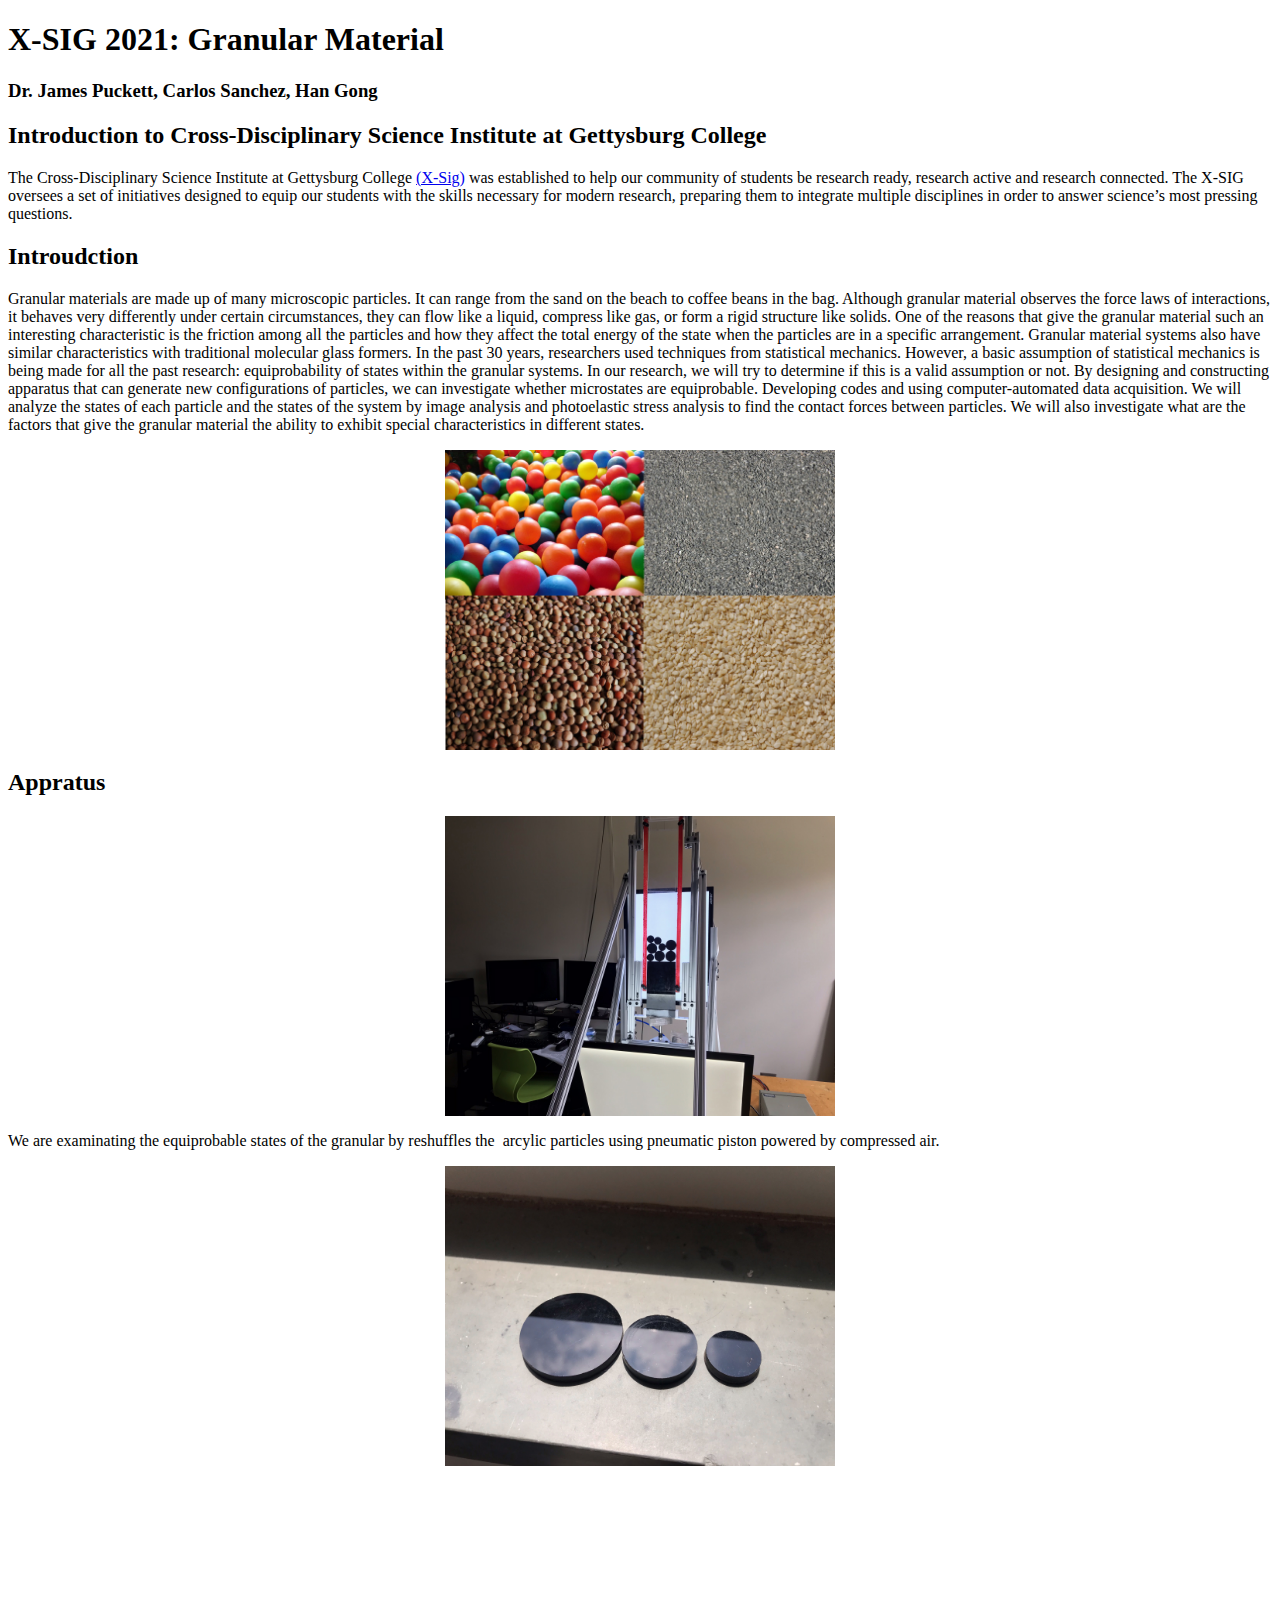
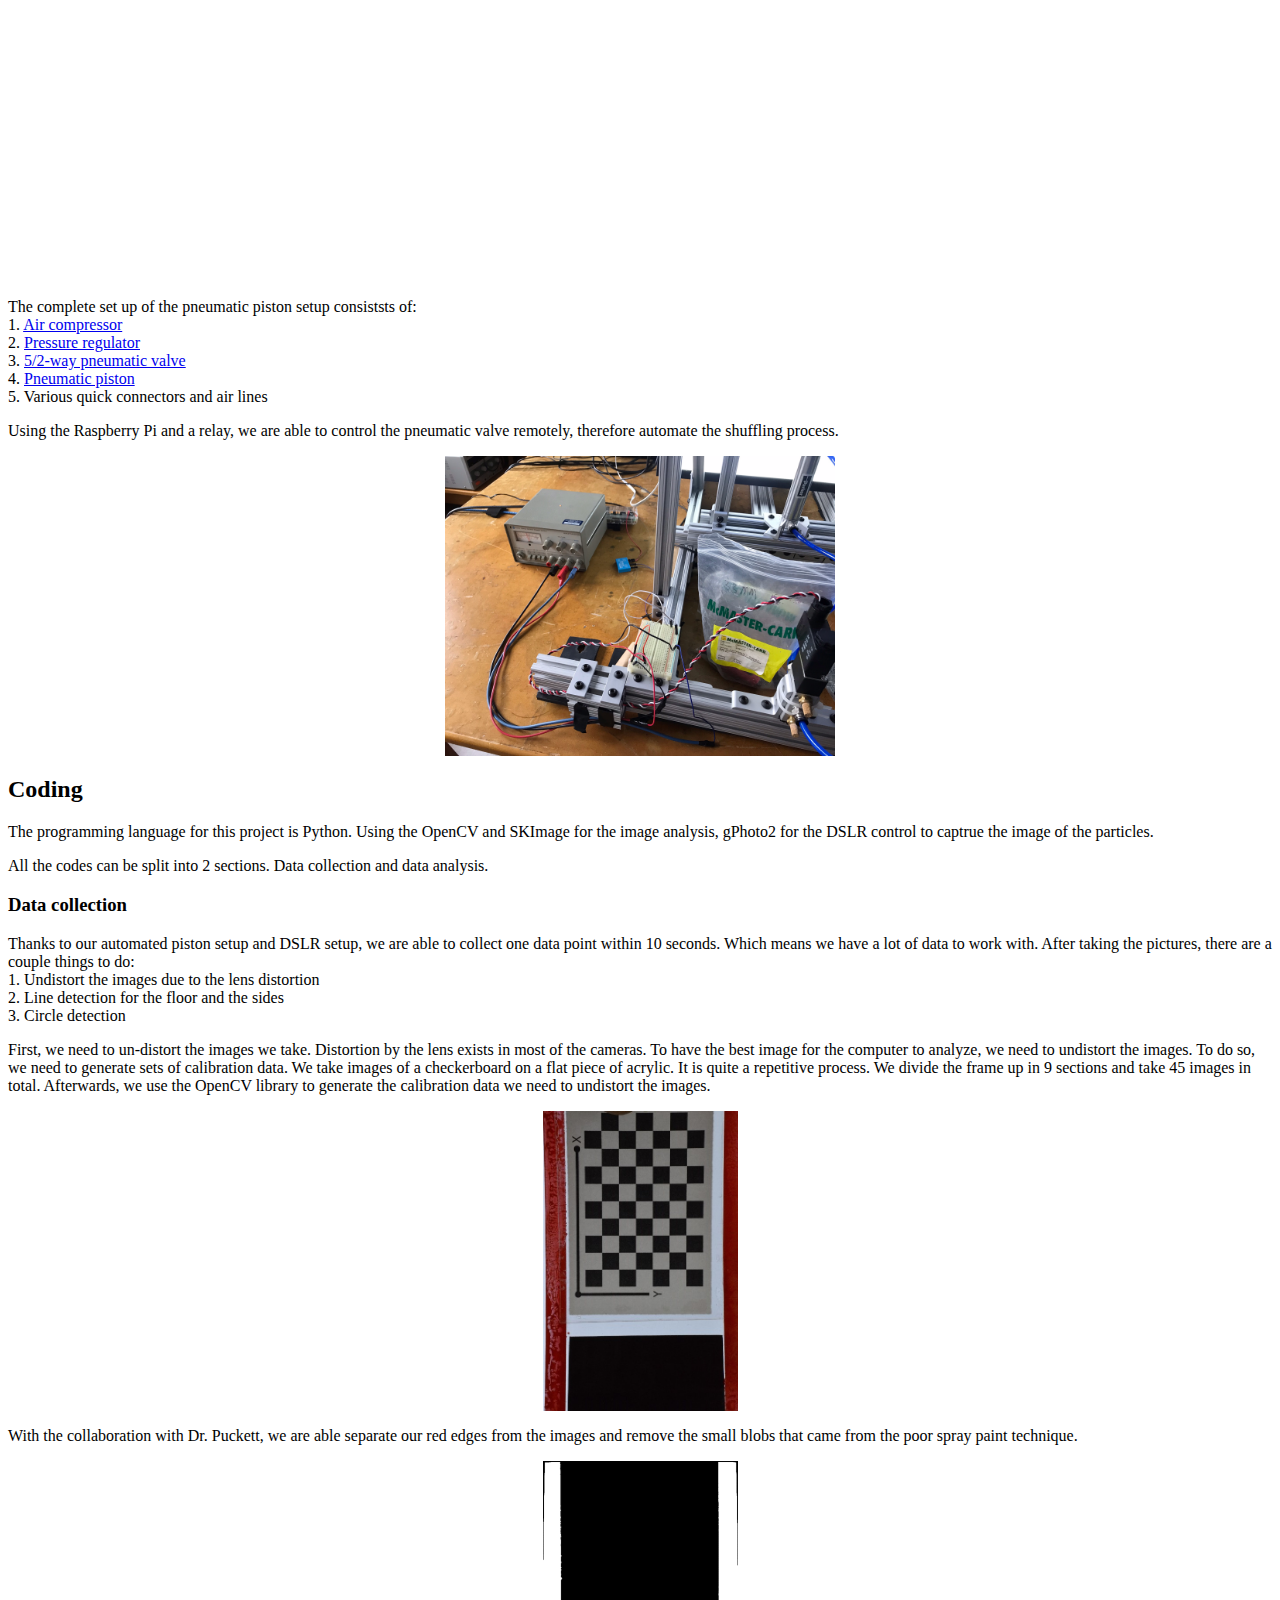
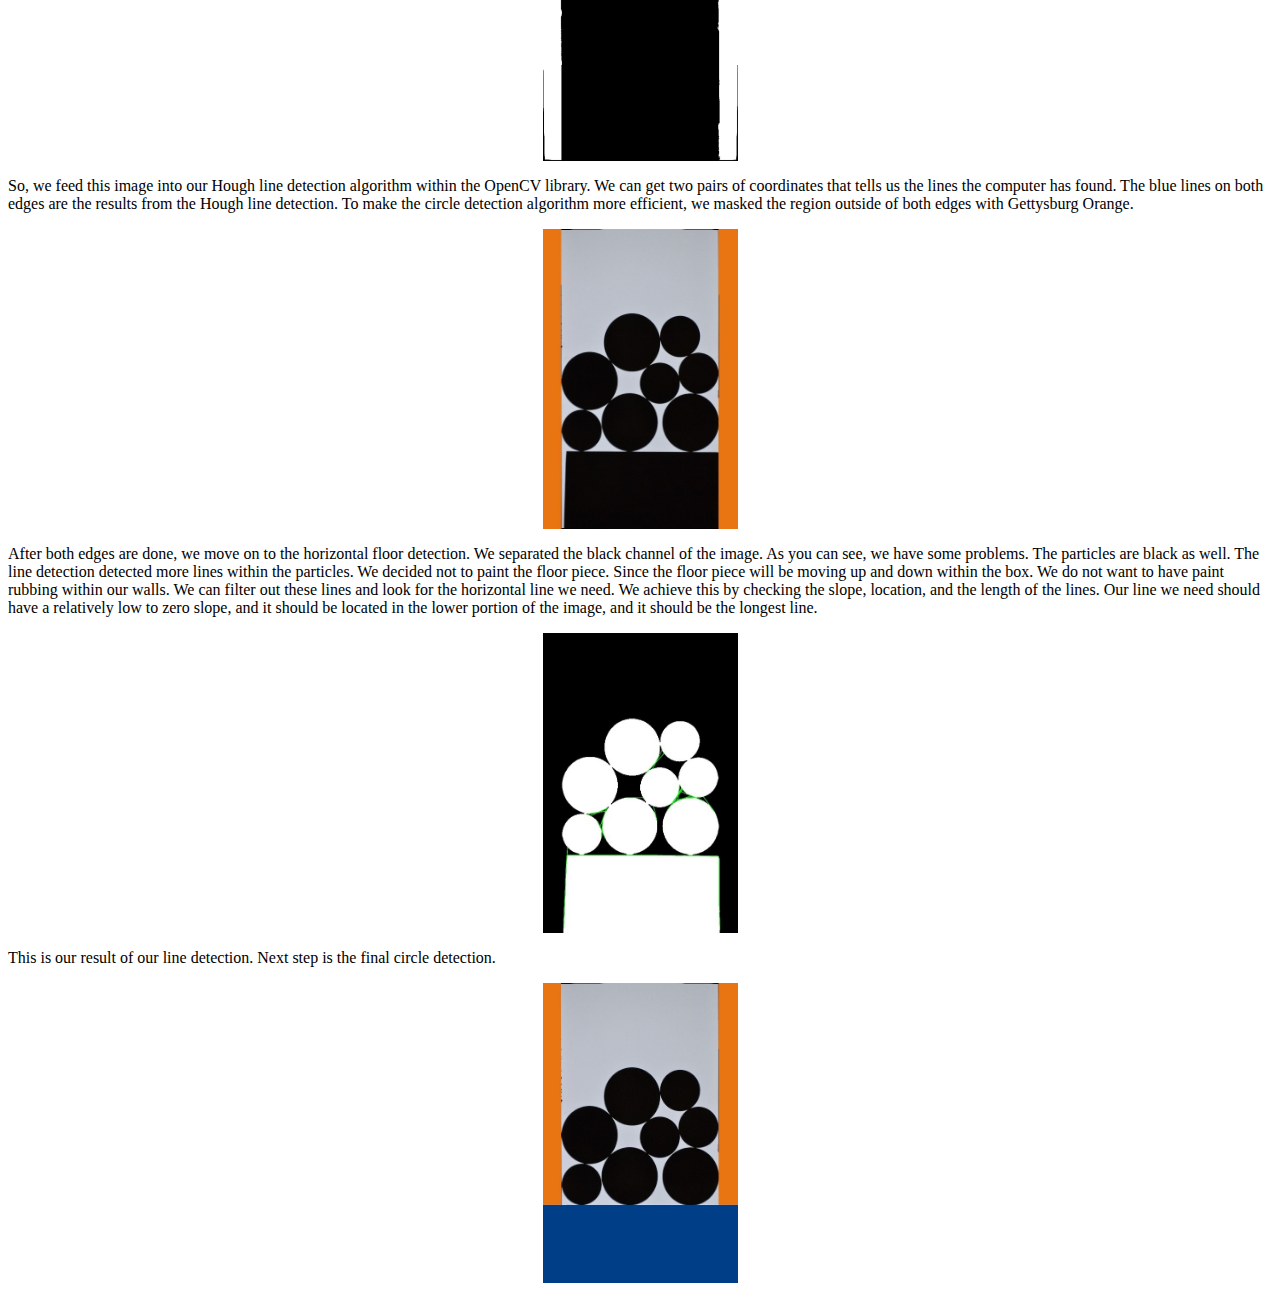
<file: X-Sig/X_Sig.html>
<!doctype html>
<html>
<head>
<meta charset="utf-8">
<title>X_Sig</title>
<style type="text/css">
	.center {
  display: block;
  margin-left: auto;
  margin-right: auto;
}
</style>
</head>

<body>
<h1> X-SIG 2021: Granular Material </h1>
	<h3>Dr. James Puckett, Carlos Sanchez, Han Gong </h3>
<h2> Introduction to&nbsp;Cross-Disciplinary Science Institute at Gettysburg College</h2>
<p>The Cross-Disciplinary Science Institute at Gettysburg College <a href="https://xsigsummer.wordpress.com/about/" target="_blank" rel="noopener noreferrer">(X-Sig)</a> was established to help our community of students be research ready, research active and research connected. The X-SIG oversees a set of initiatives designed to equip our students with the skills necessary for modern research, preparing them to integrate multiple disciplines in order to answer science’s most pressing questions. </p>
<h2>
  Introudction	
</h2>
	<p> 
	Granular materials are made up of many microscopic particles. It can range from the sand on the beach to coffee beans in the bag. Although granular material observes the force laws of interactions, it behaves very differently under certain circumstances, they can flow like a liquid, compress like gas, or form a rigid structure like solids. One of the reasons that give the granular material such an interesting characteristic is the friction among all the particles and how they affect the total energy of the state when the particles are in a specific arrangement. Granular material systems also have similar characteristics with traditional molecular glass formers. In the past 30 years, researchers used techniques from statistical mechanics. However, a basic assumption of statistical mechanics is being made for all the past research: equiprobability of states within the granular systems. In our research, we will try to determine if this is a valid assumption or not. By designing and constructing apparatus that can generate new configurations of particles, we can investigate whether microstates are equiprobable. Developing codes and using computer-automated data acquisition. We will analyze the states of each particle and the states of the system by image analysis and photoelastic stress analysis to find the contact forces between particles. We will also investigate what are the factors that give the granular material the ability to exhibit special characteristics in different states. </p>
	<a href="https://en.wikipedia.org/wiki/Granular_material" target="_blank" rel="noopener noreferrer">
	<img src="Sources/Granular_matter_examples.png" width="390" height="300" alt="Intro" class="center">
	</a>
	
<h2>
	Appratus	
</h2>
<img src="Sources/appratus.jpeg" width="390" height="300" alt="Intro" class="center">
	<p>
    We are examinating the equiprobable states of the granular by reshuffles the&nbsp; arcylic particles using pneumatic piston powered by compressed air.&nbsp; </p>
    <img src="Sources/particles.jpeg" width="390" height="300" alt="Intro" class="center">
	<p> </p>
<iframe width="390" height="400" src="https://www.youtube.com/embed/VJpZagr0vuk" title="YouTube video player" frameborder="0" allow="accelerometer; autoplay; clipboard-write; encrypted-media; gyroscope; picture-in-picture" allowfullscreen class="center"></iframe>
	<p>
		The complete set up of the pneumatic piston setup consiststs of: <br>
		1. <a href="https://www.amazon.com/DEWALT-DWFP55126-6-Gallon-Pancake-Compressor/dp/B00K34UZBW" target="_blank" rel="noopener noreferrer">Air compressor</a>  <br>
		2. <a href="https://www.amazon.com/SNS-AR3000-N02-Pressure-Regulator-Adjustable/dp/B07RL1KM9S/ref=sr_1_21?dchild=1&keywords=pressure+regulator&qid=1626283559&sr=8-21" target="_blank" rel="noopener noreferrer">Pressure regulator</a> <br>
		3. <a href="https://www.amazon.com/Pneumatic-4V110-06-Pilot-Operated-Connection-Type%EF%BC%88220V%EF%BC%89/dp/B08D94T7MG/ref=sr_1_2_sspa?dchild=1&keywords=5%2F2-way%2Bpneumatic%2Bvalve&qid=1626283642&sr=8-2-spons&spLa=[base64]&th=1" target="_blank" rel="noopener noreferrer">5/2-way pneumatic valve </a> <br>
		4. <a href="https://www.amazon.com/Parker-1-06DPSR03-0-Stainless-Cylinder-Non-cushioned/dp/B00BUA1R9W/ref=pd_di_sccai_5/132-3545632-0127335?pd_rd_w=mzOvh&pf_rd_p=c9443270-b914-4430-a90b-72e3e7e784e0&pf_rd_r=V3KX8W9917CKXA16CA5K&pd_rd_r=2936a826-e46a-4b72-809b-28606c49a186&pd_rd_wg=yX5HF&pd_rd_i=B00BUA1R9W&psc=1" target="_blank" rel="noopener noreferrer">Pneumatic piston</a> <br>
	  5. Various quick connectors and air lines
	</p>
	
	<p>
		Using the Raspberry Pi and a relay, we are able to control the pneumatic valve remotely, therefore automate the shuffling process. 
	</p>
	<img src="Sources/electrical.jpeg" width="390" height="300" alt="Intro" class="center">

	
<h2>
	Coding
</h2>
	<p>
		The programming language for this project is Python. Using the OpenCV and SKImage for the image analysis, gPhoto2 for the DSLR control to captrue the image of the particles.
	</p>
	<p>
		All the codes can be split into 2 sections. Data collection and data analysis. 
	</p>
<h3>
	Data collection
</h3>
	<p>
		Thanks to our automated piston setup and DSLR setup, we are able to collect one data point within 10 seconds. Which means we have a lot of data to work with. After taking the pictures, there are a couple things to do: <br>
		1. Undistort the images due to the lens distortion <br>
		2. Line detection for the floor and the sides <br>
		3. Circle detection <br>
	
	</p>
	<p>
		First, we need to un-distort the images we take. Distortion by the lens exists in most of the cameras. To have the best image for the computer to analyze, we need to undistort the images. To do so, we need to generate sets of calibration data. We take images of a checkerboard on a flat piece of acrylic. It is quite a repetitive process. We divide the frame up in 9 sections and take 45 images in total. Afterwards, we use the OpenCV library to generate the calibration data we need to undistort the images. 
	</p>
	<img src="Sources/Picture2.jpg" width="195" height="300" alt="Intro" class="center">
	
	<p>
		With the collaboration with Dr. Puckett, we are able separate our red edges from the images and remove the small blobs that came from the poor spray paint technique.  
	</p>
	<img src="Sources/Picture3.png" width="195" height="300" alt="Intro" class="center">
	<p>
		So, we feed this image into our Hough line detection algorithm within the OpenCV library. We can get two pairs of coordinates that tells us the lines the computer has found. The blue lines on both edges are the results from the Hough line detection. To make the circle detection algorithm more efficient, we masked the region outside of both edges with Gettysburg Orange. 
	</p>
	<img src="Sources/Picture4.jpg" width="195" height="300" alt="Intro" class="center">
	<p>
		After both edges are done, we move on to the horizontal floor detection. We separated the black channel of the image. As you can see, we have some problems. The particles are black as well. The line detection detected more lines within the particles. We decided not to paint the floor piece. Since the floor piece will be moving up and down within the box. We do not want to have paint rubbing within our walls. We can filter out these lines and look for the horizontal line we need. We achieve this by checking the slope, location, and the length of the lines. Our line we need should have a relatively low to zero slope, and it should be located in the lower portion of the image, and it should be the longest line. 
	</p>
	<img src="Sources/Picture5.jpg" width="195" height="300" alt="Intro" class="center">
	
	<p>
		This is our result of our line detection. Next step is the final circle detection.
	</p>
	<img src="Sources/Picture6.jpg" width="195" height="300" alt="Intro" class="center">
	
</body>
</html>
</file>
<file: css/singlePageTemplate.css>
@charset "UTF-8";
/* Body */
body {
	font-family: source-sans-pro;
	background-color: #f2f2f2;
	margin-top: 0px;
	margin-right: 0px;
	margin-bottom: 0px;
	margin-left: 0px;
	font-style: normal;
	font-weight: 200;
}
/* Container */
.container {
	width: 90%;
	margin-left: auto;
	margin-right: auto;
	height: 1000px;
	background-color: #FFFFFF;
}
/* Navigation */
header {
	width: 100%;
	height: 5%;
	background-color: #002F6c;
	border-bottom: 1px solid #2C9AB7;
}
.logo {
	color: #fff;
	font-weight: bold;
	text-align: undefined;
	width: 10%;
	float: left;
	margin-top: 15px;
	margin-left: 25px;
	letter-spacing: 4px;
}
nav {
	float: right;
	width: 50%;
	text-align: right;
	margin-right: 25px;
}
header nav ul {
	list-style: none;
	float: right;
}
nav ul li {
	float: left;
	color: #FFFFFF;
	font-size: 14px;
	text-align: left;
	margin-right: 25px;
	letter-spacing: 2px;
	
	transition: all 0.3s linear;
}
ul li a {
	color: #FFFFFF;
	text-decoration: none;
}
ul li:hover a {
	color: #2C9AB7;
}
.hero_header {
	color: #FFFFFF;
	text-align: center;
	margin-top: 0px;
	margin-right: 0px;
	margin-bottom: 0px;
	margin-left: 0px;
	letter-spacing: 4px;
}
/* Hero Section */
.hero {
	background-color: #B3B3B3;
	padding-top: 150px;
	padding-bottom: 150px;
}
.light {
	font-weight: bold;
	color: #717070;
}
.tagline {
	text-align: center;
	color: #FFFFFF;
	margin-top: 4px;
	font-weight: lighter;
	text-transform: uppercase;
	letter-spacing: 1px;
}
/* About Section */
.text_column {
	width: 95%;
	text-align: justify;
	font-weight: lighter;
	line-height: 25px;
	
	padding-left: 20px;
	padding-right: 20px;
	color: #A3A3A3;
}
.about {
	padding-left: 25px;
	padding-right: 25px;
	padding-top: 35px;
	display: inline-block;
	background-color: #FFFFFF;
	margin-top: 0px;
}
/* Stats Gallery */
.stats {
	color: #717070;
	margin-bottom: 5px;
}
.gallery {
	clear: both;
	display: inline-block;
	width: 100%;
	background-color: #FFFFFF;
	/* [disabled]min-width: 400px;
*/
	padding-bottom: 35px;
	padding-top: 0px;
	margin-top: -5px;
	margin-bottom: 0px;
}
.thumbnail {
	width: 25%;
	text-align: center;
	float: left;
	margin-top: 35px;
}
.gallery .thumbnail h4 {
	margin-top: 5px;
	margin-right: 5px;
	margin-bottom: 5px;
	margin-left: 5px;
	color: #52BAD5;
}
.gallery .thumbnail p {
	margin-top: 0px;
	margin-right: 0px;
	margin-bottom: 0px;
	margin-left: 0px;
	color: #A3A3A3;
}
/* Parallax Section */
.banner {
	background-color: #2D9AB7;
	background-image: url(../images/banner.jpg);
	height: 500px;
	background-attachment: fixed;
	background-size: cover;
	background-repeat: no-repeat;
}
.parallax {
	color: #FFFFFF;
	text-align: right;
	padding-right: 100px;
	padding-top: 110px;
	letter-spacing: 2px;
	margin-top: 0px;
}
.parallax_description {
	color: #FFFFFF;
	text-align: right;
	padding-right: 100px;
	width: 30%;
	float: right;
	font-weight: lighter;
	line-height: 23px;
	margin-top: 0px;
	margin-right: 0px;
	margin-bottom: 0px;
	margin-left: 0px;
}
/* More info */
footer {
	background-color: #FFFFFF;
	padding-bottom: 35px;
}
.footer_column {
	width: 50%;
	text-align: center;
	padding-top: 30px;
	float: left;
}
footer .footer_column h3 {
	color: #B3B3B3;
	text-align: center;
}
footer .footer_column p {
	color: #717070;
	background-color: #FFFFFF;
}
.cards {
	width: 100%;
	height: auto;
	max-width: 400px;
	max-height: 225px;
}
footer .footer_column p {
	padding-left: 30px;
	padding-right: 30px;
	text-align: justify;
	line-height: 25px;
	font-weight: lighter;
	margin-left: 20px;
	margin-right: 20px;
}
.button {
	width: 200px;
	margin-top: 40px;
	margin-right: auto;
	margin-bottom: auto;
	margin-left: auto;
	padding-top: 20px;
	padding-right: 10px;
	padding-bottom: 20px;
	padding-left: 10px;
	text-align: center;
	vertical-align: middle;
	border-radius: 0px;
	text-transform: uppercase;
	font-weight: bold;
	letter-spacing: 2px;
	border: 3px solid #FFFFFF;
	color: #FFFFFF;
	transition: all 0.3s linear;
}
.button:hover {
	background-color: #FEFEFE;
	color: #C4C4C4;
	cursor: pointer;
}
.copyright {
	text-align: center;
	padding-top: 20px;
	padding-bottom: 20px;
	background-color: #002F6c;
	color: #FFFFFF;
	text-transform: uppercase;
	font-weight: lighter;
	letter-spacing: 2px;
	border-top-width: 2px;
}
.footer_banner {
	background-color: #002F6c;
	padding-top: 60px;
	padding-bottom: 60PX;
	margin-bottom: 0px;
	background-image: url(../images/pattern.png);
	background-repeat: repeat;
}
footer {
	display: inline-block;
}
.hidden {
	display: none;
}

/* Mobile */
@media (max-width: 320px) {
.logo {
	width: 100%;
	text-align: center;
	margin-top: 13px;
	margin-right: 0px;
	margin-bottom: 0px;
	margin-left: 0px;
}
.container header nav {
	margin-top: 0px;
	margin-right: 0px;
	margin-bottom: 0px;
	margin-left: 0px;
	width: 100%;
	float: none;
	display: none;
}
header nav ul {
}
nav ul li {
	margin-top: 0px;
	margin-right: 0px;
	margin-bottom: 0px;
	margin-left: 0px;
	width: 100%;
	text-align: center;
}
.text_column {
	width: 100%;
	text-align: justify;
	padding-top: 0px;
	padding-right: 0px;
	padding-bottom: 0px;
	padding-left: 0px;
}
.thumbnail {
	width: 100%;
}
.footer_column {
	width: 100%;
	margin-top: 0px;
}
.parallax {
	text-align: center;
	margin-top: 0px;
	margin-right: 0px;
	margin-bottom: 0px;
	margin-left: 0px;
	padding-top: 40%;
	padding-right: 0px;
	padding-bottom: 0px;
	padding-left: 0px;
	width: 100%;
	font-size: 18px;
}
.parallax_description {
	padding-top: 0px;
	padding-right: 0px;
	padding-bottom: 0px;
	padding-left: 0px;
	width: 90%;
	margin-top: 25px;
	margin-right: 0px;
	margin-bottom: 0px;
	margin-left: 12px;
	float: none;
	text-align: center;
}
.banner {
	background-color: #2D9AB7;
	background-image: none;
}
.tagline {
	margin-top: 20px;
	line-height: 22px;
}
.hero_header {
	padding-left: 10px;
	padding-right: 10px;
	line-height: 22px;
	text-align: center;
}
}

/* Small Tablets */
@media (min-width: 321px)and (max-width: 767px) {
.logo {
	width: 100%;
	text-align: center;
	margin-top: 13px;
	margin-right: 0px;
	margin-bottom: 0px;
	margin-left: 0px;
	color: #043745;
}
.container header nav {
	margin-top: 0px;
	margin-right: 0px;
	margin-bottom: 0px;
	margin-left: 0px;
	width: 100%;
	float: none;
	overflow: auto;
	display: inline-block;
	background: #52bad5;
}
header nav ul {
	padding: 0px;
	float: none;
}
nav ul li {
	margin-top: 0px;
	margin-right: 0px;
	margin-bottom: 0px;
	margin-left: 0px;
	width: 100%;
	text-align: center;
	padding-top: 8px;
	padding-bottom: 8px;
}
.text_column {
	width: 100%;
	text-align: left;
	padding-top: 0px;
	padding-right: 0px;
	padding-bottom: 0px;
	padding-left: 0px;
}
.thumbnail {
	width: 100%;
}
.footer_column {
	width: 100%;
	margin-top: 0px;
}
.parallax {
	text-align: center;
	margin-top: 0px;
	margin-right: 0px;
	margin-bottom: 0px;
	margin-left: 0px;
	padding-top: 40%;
	padding-right: 0px;
	padding-bottom: 0px;
	padding-left: 0px;
	width: 100%;
	font-size: 18px;
}
.parallax_description {
	padding-top: 0px;
	padding-right: 0px;
	padding-bottom: 0px;
	padding-left: 0px;
	margin-top: 30%;
	margin-right: 0px;
	margin-bottom: 0px;
	margin-left: 0px;
	float: none;
	width: 100%;
	text-align: center;
}
.thumbnail {
	width: 50%;
}
.parallax {
	margin-top: 0px;
	margin-right: 0px;
	margin-bottom: 0px;
	margin-left: 0px;
	padding-right: 0px;
	padding-bottom: 0px;
	padding-left: 0px;
	padding-top: 20%;
}
.parallax_description {
	margin-top: 0px;
	margin-right: 0px;
	margin-bottom: 0px;
	margin-left: 0px;
	width: 100%;
	padding-top: 30px;
}
.banner {
	padding-left: 20px;
	padding-right: 20px;
}
.footer_column {
	width: 100%;
}
}

/* Small Desktops */
@media (min-width: 768px) and (max-width: 1096px) {
.text_column {
	width: 100%;
}
.thumbnail {
	width: 50%;
}
.text_column {
	width: 100%;
	margin-top: 0px;
	margin-right: 0px;
	margin-bottom: 0px;
	margin-left: 0px;
	padding-top: 0px;
	padding-right: 0px;
	padding-bottom: 0px;
	padding-left: 0px;
}
.banner {
	margin-top: 0px;
	padding-top: 0px;
}
}
</file>
<file: About/AboutPageAssets/styles/aboutPageStyle.css>
@charset "utf-8";
/* Global Styles */

body {
	margin-left: auto;
	margin-right: auto;
	width: 92%;
	max-width: 960px;
	padding-left: 2.275%;
	padding-right: 2.275%;
}
/* Header */
header {
	text-align: center;
	display: block;
}
header .profileLogo .logoPlaceholder {
	background-color: rgba(208,207,207,1.00);
	width: 187px;
	text-align: center;
}
header .logoPlaceholder span {
	width: 80px;
	height: 22px;
	font-family: 'Montserrat', sans-serif;
	color: rgba(255,255,255,1.00);
	font-size: 30px;
	font-weight: 700;
	line-height: 53px;
}
header .profilePhoto {
	background-color: rgba(237,237,237,1.00);
	width: 259px;
	border-radius: 0%;
	height: 259px;
	clear: both;
}
header .profileHeader h1 {
	font-family: 'Montserrat', sans-serif;
	color: rgba(146,146,146,1.00);
	font-size: 30px;
	font-weight: 700;
	line-height: 24px;
}
header .profileHeader h3 {
	font-family: sans-serif;
	color: rgba(146,146,146,1.00);
	font-size: 16px;
	font-weight: 700;
	line-height: 24px;
}
hr {
	background-color: rgba(208,207,207,1.00);
	height: 1px;
}
header .profileHeader p {
	font-family: sans-serif;
	color: rgba(146,146,146,1.00);
	font-size: 14px;
	font-weight: 400;
	line-height: 1.8;
	overflow-y: auto;
}
header .socialNetworkNavBar {
	text-align: center;
	display: block;
	margin-top: 60px;
	clear: both;
}
header .socialNetworkNavBar .socialNetworkNav {
	border-radius: 50%;
	cursor: pointer;
}
header .socialNetworkNavBar .socialNetworkNav img:hover {
	opacity: 0.5;
}
/* Main Content sections */
.mainContent .section1 {
	display: block;
}
.section1 .sectionTitle, .section2 .sectionTitle {
	font-family: 'Montserrat', sans-serif;
	color: rgba(146,146,146,1.00);
	font-size: 18px;
	font-weight: 700;
	text-transform: uppercase;
}
.section1 .sectionTitleRule, .section2 .sectionTitleRule {
	margin: 0 3% 0 0;
	float: left;
	clear: both;
}
.section1 .sectionTitleRule2, .section2 .sectionTitleRule2 {
	background-color: rgba(208,207,207,1.00);
	height: 1px;
	padding: 0px;
}
.mainContent .section1 .section1Content {
	font-family: ProximaNova;
	font-size: 14px;
	font-weight: 100;
	color: rgba(208,207,207,1.00);
}
.mainContent .section1 .section1Content span {
	color: rgba(146,146,146,1.00);
	font-family: sans-serif;
}
.section2 .sectionContentTitle {
	font-family: sans-serif;
	color: rgba(146,146,146,1.00);
	font-size: 18px;
	font-weight: 700;
}
.section2 .sectionContentSubTitle {
	font-family: sans-serif;
	color: rgba(68,67,67,1.00);
	font-size: 14px;
	font-weight: 400;
}
.section2 .sectionContent {
	font-family: sans-serif;
	color: rgba(146,146,146,1.00);
	font-size: 14px;
	font-weight: 400;
	line-height: 1.8;
}

.section3 .sectionContentSubTitle {
	font-family: sans-serif;
	color: rgba(68,67,67,1.00);
	font-size: 14px;
	font-weight: 400;
}
.section3 .sectionContent {
	font-family: sans-serif;
	color: rgba(146,146,146,1.00);
	font-size: 14px;
	font-weight: 400;
	line-height: 1.8;
}
.mainContent {
	display: block;
}
.mainContent .externalResourcesNav .externalResources {
	background-color: rgba(208,207,207,1.00);
	display: inline-block;
	text-align: center;
	margin-top: 0px;
	padding-top: 3%;
	cursor: pointer;
}
.mainContent .externalResourcesNav .externalResources:hover {
	background-color: rgba(153,153,153,1.00);
}
.externalResourcesNav .externalResources a {
	font-family: 'Montserrat', sans-serif;
	color: rgba(255,255,255,1.00);
	font-size: 14px;
	font-weight: 400;
	line-height: 18px;
	text-decoration: none;
}
.stretch {
	content: '';
	display: inline-block;
	margin-left: 2%;
	margin-right: 2%;
}
/* Footer */
footer .footerDisclaimer {
	font-family: sans-serif;
	font-size: 14px;
	line-height: 18px;
	color: rgba(104,103,103,1.00);
	font-weight: 700;
}
footer .footerDisclaimer span {
	color: rgba(181,178,178,1.00);
	font-weight: 400;
}
footer .footerNote {
	font-family: sans-serif;
	font-size: 14px;
	line-height: 18px;
	color: rgba(104,103,103,1.00);
	font-weight: 700;
}
footer .footerNote span {
	color: rgba(181,178,178,1.00);
	font-weight: 400;
}

/* Media query for Mobile devices*/
@media only screen and (min-width : 285px) and (max-width : 480px) {
/* Header */
header {
	width: 100%;
	float: none;
}
header .profileLogo .logoPlaceholder {
	display: inline-block;
}
header .profilePhoto {
	display: inline-block;
}
header .profileHeader {
	text-align: center;
	margin-top: 10%;
}
header .profileHeader p {
	text-align: justify;
}
header .socialNetworkNavBar {
	text-align: center;
	display: block;
	margin-top: 60px;
	clear: both;
	margin-bottom: 15%;
}
header .socialNetworkNavBar .socialNetworkNav {
	width: 60px;
	height: 60px;
	display: inline-block;
	margin-right: 23px;
}
/* Main content sections */
.mainContent .section1 {
	text-align: center;
	margin-bottom: 10%;
}
.section1 .section1Title, .section2 .section1Title, .section3 .section1Title {
	text-align: center;
}
.section1 .sectionTitleRule, .section2 .sectionTitleRule, .section3 .sectionTitleRule {
	width: 100%;
}
.section1 .sectionTitleRule2, .section2 .sectionTitleRule2 .section3 .sectionTitleRule2{
	display: none;
}
.mainContent .section1 .section1Content {
	display: inline-block;
	text-align: left;
	font-family: sans-serif;
	text-align: justify;
}
.mainContent .section2 {
	display: block;
	text-align: center;
}
.section2 .section2Content {
	margin-top: 10%;
	text-align: justify;
	margin-bottom: 10%;
}
	
.mainContent .section3 {
	display: block;
	text-align: center;
}
.section3 .section3Content {
	margin-top: 10%;
	text-align: justify;
	margin-bottom: 10%;
}
	
.mainContent .externalResourcesNav {
	margin-bottom: 10%;
}
.mainContent .externalResourcesNav .externalResources {
	width: 100%;
	height: 35px;
}
/* Footer */
footer {
	display: block;
	text-align: center;
	font-family: sans-serif;
}
}

/* Media Query for Tablets */
@media only screen and (min-width : 481px) and (max-width : 1024px) {
/* Header */
header {
	width: 100%;
	float: none;
}
header .profileLogo .logoPlaceholder {
	display: inline-block;
	font-family: 'Montserrat', sans-serif;
}
header .profilePhoto {
	float: left;
	clear: both;
	margin-right: 3%;
	margin-top: 5%;
}
header .profileHeader {
	text-align: left;
	margin-top: 7%;
}
header .socialNetworkNavBar .socialNetworkNav {
	width: 74px;
	height: 74px;
	display: inline-block;
	margin-right: 23px;
}
/* Main content and sections */
.section1 .section1Title, .section2 .section1Title {
	text-align: center;
}
.section1 .sectionTitleRule, .section2 .sectionTitleRule {
	width: 100%;
}
.section1 .sectionTitleRule2, .section2 .sectionTitleRule2 {
	display: none;
}
.mainContent .section1 .section1Content {
	display: block;
	margin: 0% 0% 0% 20%;
	font-family: sans-serif;
	margin-top: 5%;
	margin-bottom: 5%;
}
.mainContent .section2 {
	clear: both;
}
.section2 .section2Content {
	padding: 0px;
	margin-left: 20%;
	font-family: sans-serif;
	margin-top: 5%;
	margin-bottom: 5%;
}
.mainContent .externalResourcesNav {
	margin-left: 20%;
	margin-top: 40px;
	margin-bottom: 40px;
	text-align: center;
	padding-top: 0px;
	clear: both;
}
.mainContent .externalResourcesNav .externalResources {
	width: 199px;
	height: 48px;
	margin-top: 5%;
}
/* Footer */
footer .footerDisclaimer {
	float: left;
	margin-left: 3%;
	font-family: sans-serif;
}
footer .footerNote {
	float: right;
	margin-right: 3%;
	font-family: sans-serif;
}
}

/* Desktops and laptops  */
@media only screen and (min-width:1025px) {
/* Header */
header .profileLogo .logoPlaceholder {
	float: left;
	margin-bottom: 50px;
}
header .profilePhoto {
	float: left;
	clear: both;
	margin-right: 3%;
}
header .profileHeader {
	text-align: left;
	padding-top: 10%;
}
header .socialNetworkNavBar .socialNetworkNav {
	width: 74px;
	height: 74px;
	display: inline-block;
	margin-right: 23px;
}
/* Main content sections */
.section1 .sectionTitleRule, .section2 .sectionTitleRule {
	width: 22.5%;
}
.mainContent .section1 .section1Content {
	display: block;
	margin-top: 0%;
	margin-right: 0%;
	margin-left: 26%;
	margin-bottom: 0%;
	font-family: sans-serif;
}
.mainContent .section2 {
	clear: both;
}
.section2 .section2Content {
	padding: 0px;
	margin-left: 26%;
	font-family: sans-serif;
}
.mainContent .externalResourcesNav {
	margin-top: 40px;
	margin-bottom: 40px;
	text-align: center;
	padding-top: 0px;
	clear: both;
}
.mainContent .externalResourcesNav .externalResources {
	width: 199px;
	height: 48px;
}
/* Footer */
footer .footerDisclaimer {
	float: left;
	margin-left: 3%;
	font-family: sans-serif;
}
footer .footerNote {
	float: right;
	margin-right: 3%;
	font-family: sans-serif;
}
	
.spoiler, .spoiler2
{ 
  color: black; 
  background-color:black;
}

.spoiler:hover
{
  color: white;
 }

.spoiler2:hover 
{ 
  background-color:white; 
}
}
</file>
<file: Paul/BlogPostAssets/styles/blogPostStyle.css>
@charset "UTF-8";
#mainwrapper header {
	/*Header */
	background-color: rgba(232, 117, 17,1.00);
	overflow: auto;
	font-family: montserrat, sans-serif;
	font-style: normal;
	font-weight: 400;
}
#mainwrapper header #logo {
	/* Company Logo text */
	width: 28%;
	float: left;
	padding-left: 2%;
	padding-top: 12px;
	padding-bottom: 12px;
	color: rgba(0,63,135,1.00);
}
#mainwrapper header nav {
	/*Nav bar containing links in header */
	text-align: right;
	padding-top: 12px;
	padding-bottom: 12px;
	padding-right: 2%;
	width: 68%;
	float: left;
	color: rgba(0,63,135,1.00);
}
header nav a {
	/* Links in header */
	padding-right: 2%;
}
#content #mainContent h1, #content #mainContent h2 {
	/* Styling for main headings */
	color: rgba(146,146,146,1.00);
}
#content #mainContent h3 {
	/*Captions ot Taglines */
	font-family: source-sans-pro, sans-serif;
	font-style: normal;
	font-weight: 200;
	color: rgba(146,146,146,1.00);
}
#content #mainContent #bannerImage {
	/*Container for main banner image */
	width: 100%;
	background-color: rgba(208,207,207,1.00);
}
#content #mainContent p {
	/* All paragraphs under maincontent */
	color: rgba(146,146,146,1.00);
	font-family: source-sans-pro, sans-serif;
	font-style: normal;
	font-weight: 200;
	text-align: justify;
}
#content #mainContent #authorInfo {
	/* Author info section */
	background-color: rgba(208,207,207,1.00);
}
#content #mainContent #authorInfo h2, #content #mainContent #authorInfo p {
	color: rgba(255,255,255,1.00);
	padding-left: 2%;
	padding-top: 11px;
}
#content #mainContent #authorInfo p {
	color: rgba(255,255,255,1.00);
	padding-left: 2%;
	padding-top: 0px;
	padding-bottom: 11px;
	padding-right: 2%;
}
footer article {
	/* Footer articles */
	width: 46%;
	float: left;
	padding-left: 2%;
	padding-right: 2%;
	text-align: justify;
	font-family: source-sans-pro, sans-serif;
	font-style: normal;
	font-weight: 200;
	color: rgba(146,146,146,1.00);
}
footer article h3 {
	/* Footer article titles */
	text-align: center;
	font-family: montserrat, sans-serif;
	font-style: normal;
	font-weight: 400;
}
#mainContent {
	/* Container for the blog post in individal blog view */
	padding-left: 2%;
	width: 71%;
	float: left;
	padding-right: 2%;
	padding-top: 41px;
}
#mainwrapper #content #sidebar {
	/* Sidebar*/
	width: 19%;
	padding-left: 2%;
	padding-right: 2%;
	float: left;
	background-color: rgba(246,246,246,1.00);
	margin-top: 150px;
	padding-top: 32px;
}
#mainwrapper {
	/* Container of all content */
	width: 80%;
	overflow: auto;
	margin-left: 10%;
}
#content #sidebar input {
	/* Search box in sidebar */
	width: 98%;
	height: 32px;
}
#content #sidebar #adimage {
	/* Container for Image in sidebar */
	width: 100%;
	background-color: rgba(208,207,207,1.00);
	margin-top: 46px;
	float: none;
	overflow: auto;
}
nav ul li {
	list-style-type: none;
	padding-top: 8px;
	padding-bottom: 8px;
}
nav ul {
	padding-left: 0%;
}
nav ul li a {
	color: rgba(146,146,146,1.00);
	text-decoration: none;
}
#footerbar {
	/* Footer bar at the bottom of the page */
	height: 18px;
	clear: both;
	background-color: rgba(208,207,207,1.00);
	width: 100%;
}
footer {
	/* Container for footer artices */
	width: 71%;
	padding-left: 2%;
	padding-right: 2%;
}
.notOnDesktop {
	/*element to be displayed only in mobile view and tabet view */
	display: none;
}
#mainContent #bannerImage img {
	/* Actual banner image */
	width: 100%;
}
#sidebar #adimage img {
	/* Image in sidebar */
	width: 100%;
	float: left;
}
#mainwrapper header nav a {
	/* Links in header */
	color: rgba(146,146,146,1.00);
	text-decoration: none;
}

/* Tablet view */
@media screen and (max-width:769px) {
.notOnDesktop {
	/* Search box shown only in mobile view and Tablet view */
	display: block;
	text-align: right;
	padding-right: 8px;
	padding-top: 8px;
	padding-bottom: 8px;
	width: 96%;
}
#content .notOnDesktop input {
	height: 28px;
}
#mainContent {
	/* Container for the blog post */
	padding-top: 0px;
	float: none;
	width: 96%;
}
#sidebar input {
	/* Search box in sidebar */
	display: none;
}
#mainwrapper #content #sidebar {
	/* Sidebar*/
	float: none;
	width: 92%;
	padding-top: 13px;
	overflow: auto;
	margin-top: 3px;
	margin-left: 2%;
	padding-bottom: 13px;
}
#content #sidebar #adimage {
	/* Image in sidebar */
	width: 60%;
	margin-top: 0px;
	float: left;
}
#content #sidebar nav {
	/* Navigation links in sidebar */
	width: 36%;
	float: left;
	padding-left: 4%;
}
#sidebar nav ul {
	margin-top: 0px;
}
footer {
	/* Footer region */
	width: 96%;
	padding-left: 2%;
	padding-right: 2%;
}
#content footer article {
	/*Each footer article */
	width: 46%;
}
#mainwrapper header {
	/* Header */
	width: 100%;
}
}

/* Mobile view */
@media screen and (max-width:480px) {
#mainwrapper header #logo {
	/* Company Logo text in header */
	width: 96%;
	margin-left: 2%;
}
#mainwrapper header nav {
	/*navigation links in header */
	text-align: center;
	background-color: rgba(255,255,255,1.00);
	width: 98%;
}
#content #sidebar #adimage {
	/* Container for image in sidebar */
	width: 100%;
}
#content #sidebar nav {
	/* Navigation bar for links in sidebar */
	width: 96%;
	padding-top: 7px;
}
#sidebar nav ul li {
	display: inline-block;
	width: 32%;
	text-align: center;
}
#mainwrapper #content #sidebar {
	/* sidebar */
	padding-bottom: 0px;
}
#content .notOnDesktop {
	/* Search box shown only in mobile and tablet view */
	width: 100%;
	text-align: center;
	padding-left: 0px;
	padding-right: 0px;
}
#content .notOnDesktop input {
	width: 80%;
	text-align: center;
}
#content #mainContent h3 {
	/* Title under maincontent, if any */
	font-size: 14px;
}
#content footer article {
	/* Each foter article */
	width: 96%;
}
}
</file>
<file: Portfolio/css/simpleGridTemplate.css>
@charset "UTF-8";
/* Body */
body {
	font-family: Cambria, "Hoefler Text", "Liberation Serif", Times, "Times New Roman", serif;
	background-color: #FFFFFF;
	margin: 0;
}
/* Container */
.container {
	width: 90%;
	margin-left: auto;
	margin-right: auto;
	background-color: #FFFFFF;
}
/* Header */
header {
	width: 100%;
	height: 8%;
	background-color: #002f6c;
	border-bottom: 1px solid #353635;
}
.logo {
	color: #fff;
	font-weight: bold;
	margin-left: auto;
	letter-spacing: 4px;
	margin-right: auto;
	text-align: center;
	padding-top: 15px;
	line-height: 2em;
	font-size: 22px;
}
.hero_header {
	color: #FFFFFF;
	text-align: center;
	margin: 0;
	letter-spacing: 4px;
}
/* About Section */
.text_column {
	width: 90%;
	text-align: left;
	font-weight: lighter;
	line-height: 25px;
	float: left;
	padding-left: 20px;
	padding-right: 20px;
	color: #A3A3A3;
}
.gallery {
	clear: both;
	display: inline-block;
	width: 100%;
	background-color: #FFFFFF;
	/* [disabled]min-width: 400px;
*/
	padding-bottom: 35px;
	padding-top: 0px;
	margin-top: -5px;
	margin-bottom: 0px;
}
.thumbnail {
	width: 23%;
	text-align: center;
	float: left;
	margin-top: 35px;
	background-color: #F8F8F8;
	padding-bottom: 20px;
	margin-left: 1%;
	margin-right: 1%;
	border-radius: 3px;
	padding-top: 20px;
	border-bottom: 4px solid #002F6c;
}
.gallery .thumbnail h4 {
	margin-top: 5px;
	margin-bottom: 5px;
	color: #E87722;
	text-align: left;
	padding-left: 20px;
	padding-right: 20px;
}
.gallery .thumbnail p {
	margin: 0;
	color: #B3B3B3;
	text-align: left;
	padding-left: 20px;
}
/* More info */
.intro {
	background-color: #FFFFFF;
	padding-bottom: 35px;
}
.column {
	width: 50%;
	text-align: center;
	padding-top: 30px;
	float: left;
}
.intro .column h3 {
	color: #FFFFFF;
	text-align: center;
}
.intro .column p {
	color: #FFFFFF;
}
.cards {
	width: 100%;
	height: auto;
	max-width: 400px;
	max-height: 200px;
	
}
.intro .column p {
	padding-left: 30px;
	padding-right: 30px;
	text-align: justify;
	line-height: 25px;
	font-weight: lighter;
	margin-left: 20px;
	margin-right: 20px;
	width: 80%;
	margin-top: 4%;
}
.button {
	width: 200px;
	margin-top: 40px;
	margin-right: auto;
	margin-bottom: auto;
	margin-left: auto;
	padding-top: 20px;
	padding-right: 10px;
	padding-bottom: 20px;
	padding-left: 10px;
	text-align: center;
	vertical-align: middle;
	border-radius: 0px;
	text-transform: uppercase;
	font-weight: bold;
	letter-spacing: 2px;
	border: 3px solid #FFFFFF;
	color: #FFFFFF;
	transition: all 0.3s linear;
}
.button:hover {
	background-color: #E87722;
	color: #FFFFFF;
	cursor: pointer;
}
.copyright {
	text-align: center;
	padding-top: 20px;
	padding-bottom: 20px;
	background-color: #002F6C;
	color: #FFFFFF;
	text-transform: uppercase;
	font-weight: lighter;
	letter-spacing: 2px;
	border-top-width: 2px;
}
footer {
	background-color: #B3B3B3;
	padding-top: 60px;
	padding-bottom: 60PX;
}
.intro {
	display: inline-block;
	background-color: #E87722;
}
.profile {
	width: 50%;
}
.gallery .thumbnail .tag {
	color: #002f6c;
	padding-bottom: 4px;
	padding-top: 4px;
	text-align: left;
	padding-left: 20px;
	padding-right: 20px;
}

/* Mobile */
@media (max-width: 320px) {
.logo {
	width: 100%;
	text-align: center;
	margin-top: 13px;
	margin-right: 0px;
	margin-bottom: 0px;
	margin-left: 0px;
}
.text_column {
	width: 100%;
	text-align: justify;
	padding: 0;
}
.intro .column p {
	width: 80%;
	margin-left: 0px;
}
.text_column {
	padding-left: 20px;
}
.thumbnail {
	width: 100%;
}
.column {
	width: 100%;
	margin-top: 0px;
}
.hero_header {
	padding-left: 10px;
	padding-right: 10px;
	line-height: 22px;
	text-align: center;
}
}

/* Small Tablets */
@media (min-width: 321px)and (max-width: 767px) {
.logo {
	width: 100%;
	text-align: center;
	margin-top: 13px;
	margin-right: 0px;
	margin-bottom: 0px;
	margin-left: 0px;
}
.text_column {
	width: 100%;
	text-align: left;
	padding: 0;
}
.thumbnail {
	width: 100%;
}
.column {
	width: 100%;
	margin-top: 0px;
}
.thumbnail {
	width: 100%;
}
.text_column {
	padding-left: 20px;
	padding-right: 20px;
	width: 90%;
}
.column {
	width: 100%;
	margin-left: 0px;
	margin-right: 0px;
}
.profile {
	width: 100%;
}
.intro .column p {
	width: 90%;
	text-align: center;
	padding-left: 0px;
}
}

/* Small Desktops */
@media (min-width: 768px) and (max-width: 1096px) {
.text_column {
	width: 100%;
}
.thumbnail {
	width: 48%;
}
.text_column {
	width: 90%;
	margin: 0;
	padding: 20px;
}
.intro .column p {
	width: 80%;
}
}
</file>
